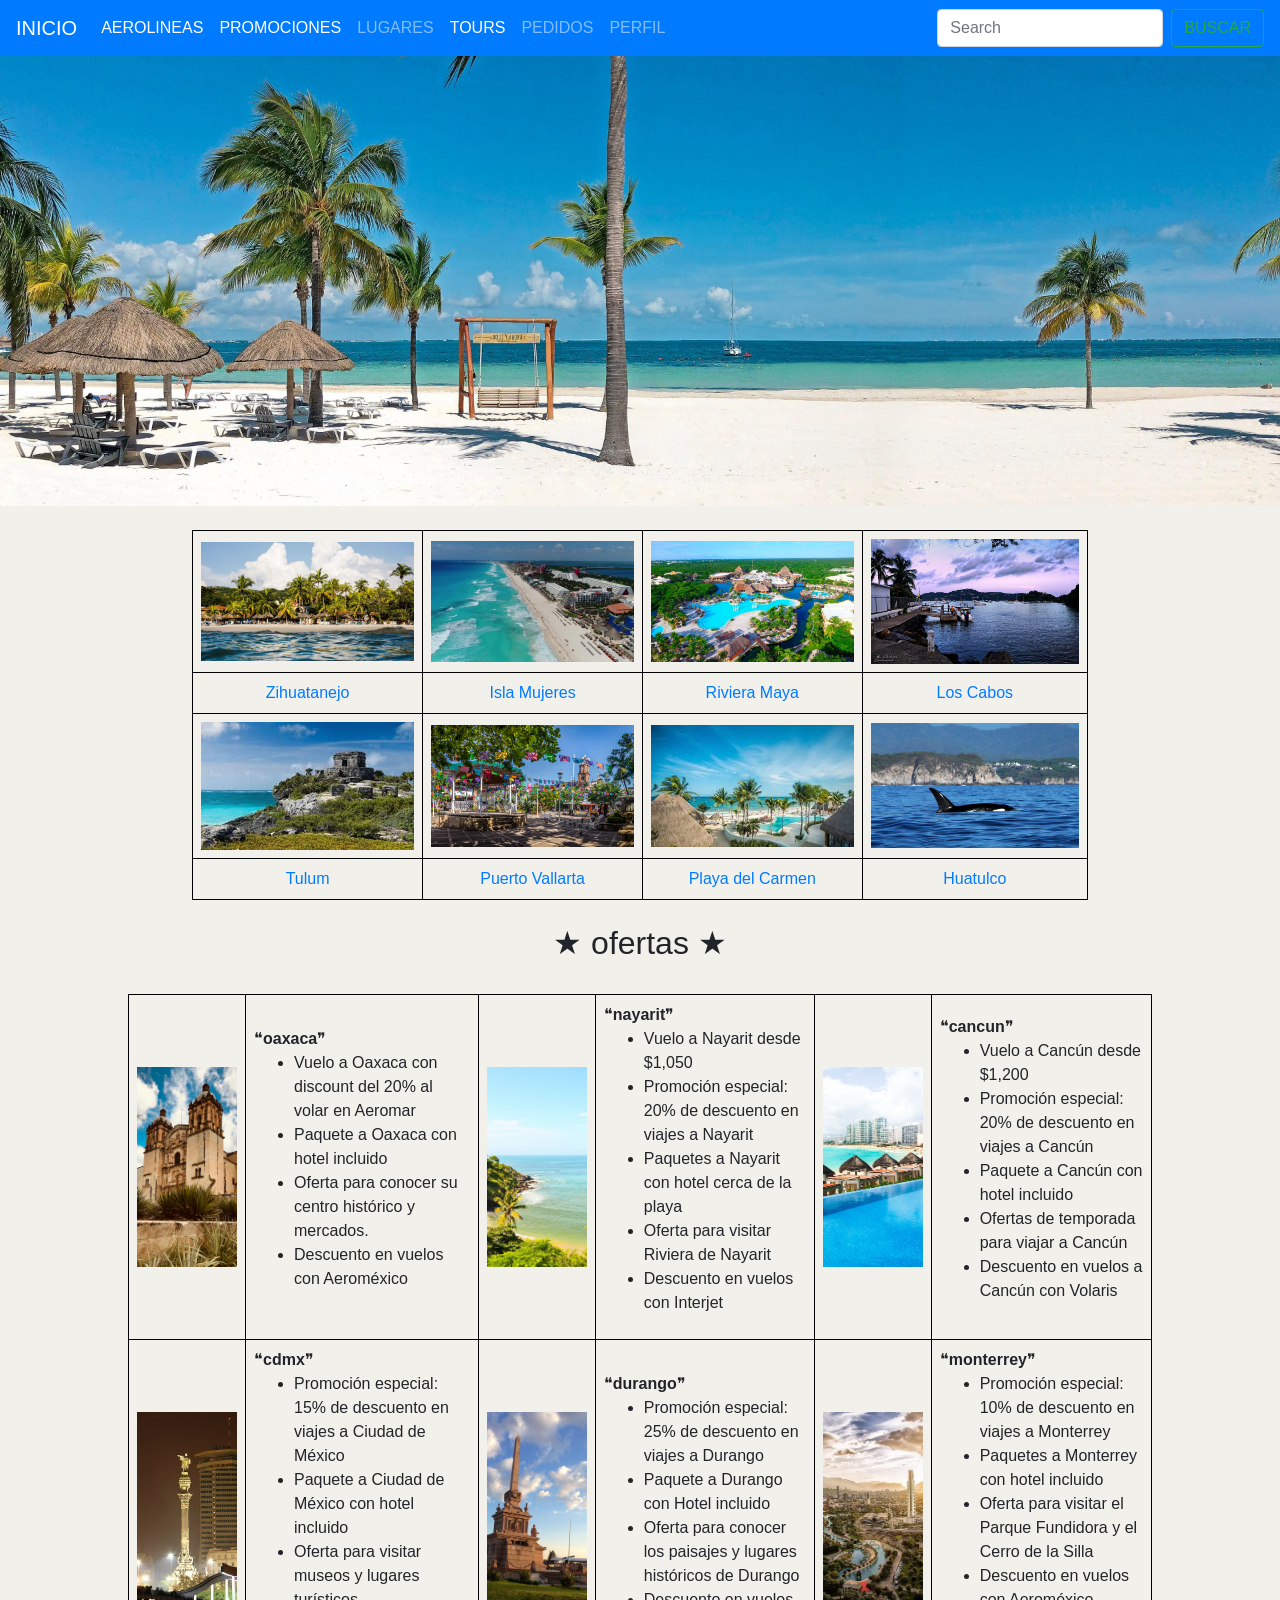
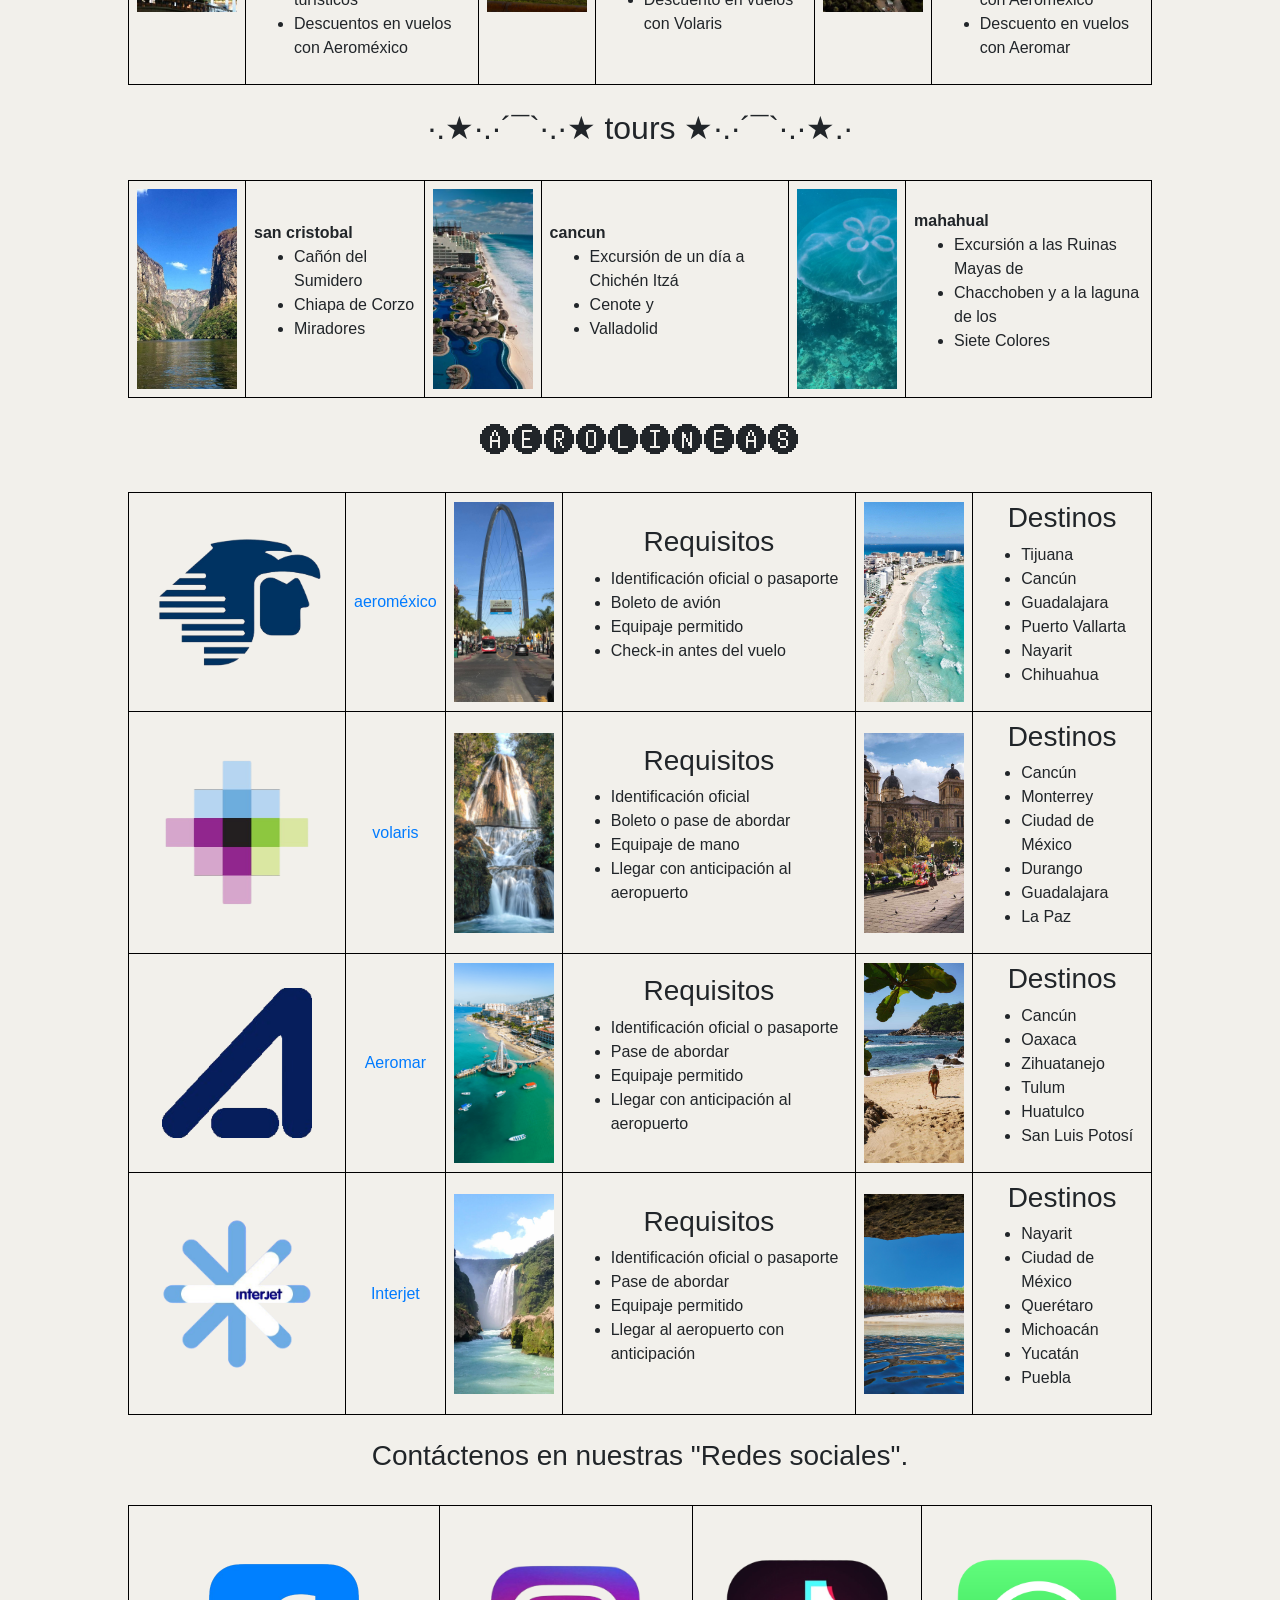
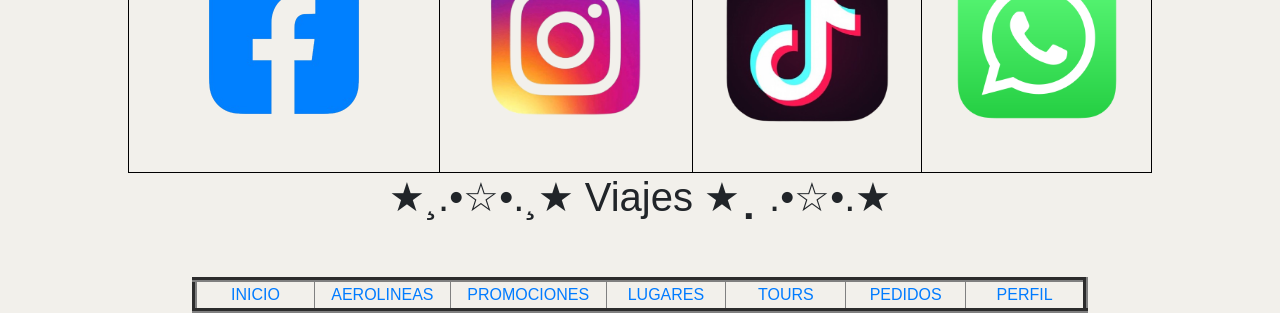
<file: index.html>
<!DOCTYPE html>
<html lang="es">
<head>
    <meta charset="UTF-8">
    <meta name="viewport" content="width=device-width, initial-scale=1.0">
    <title>Página principal</title>

    <link rel="stylesheet" href="https://stackpath.bootstrapcdn.com/bootstrap/4.4.1/css/bootstrap.min.css" integrity="sha384-Vkoo8x4CGsO3+Hhxv8T/Q5PaXtkKtu6ug5TOeNV6gBiFeWPGFN9MuhOf23Q9Ifjh" crossorigin="anonymous">
    <style>
        body {
            background-color: #F2F0EB;
        }
       
        .table-custom {
            margin: 0 auto;
            border-collapse: collapse;
            border: 1px solid #000;
        }
        .table-custom td {
            border: 1px solid #000;
            padding: 8px;
        }
        .img-fluid-custom {
            width: 100%;
            height: auto;
        }

        .table-footer {
            margin: 0 auto;
            border-collapse: collapse;
            border: 1px solid #000;
        }
        .table-footer td {
            border: 1px solid #000;
            padding: 10px;
        }
    </style>
</head>
<body>

  
    <nav class="navbar navbar-expand-lg navbar-dark bg-primary">
        <a class="navbar-brand" href="index.html">INICIO</a>
        <button class="navbar-toggler" type="button" data-toggle="collapse" data-target="#navbarTogglerDemo02" aria-controls="navbarTogglerDemo02" aria-expanded="false" aria-label="Toggle navigation">
            <span class="navbar-toggler-icon"></span>
        </button>
        
        <div class="collapse navbar-collapse" id="navbarTogglerDemo02">
            <ul class="navbar-nav mr-auto mt-2 mt-lg-0">
                <li class="nav-item active">
                    <a class="nav-link" href="GARCIApag1.html">AEROLINEAS <span class="sr-only">(current)</span></a>
                </li>
                <li class="nav-item active">
                    <a class="nav-link" href="GARCIAPAG2.html">PROMOCIONES <span class="sr-only">(current)</span></a>
                </li>
                <li class="nav-item">
                    <a class="nav-link" href="GARCIAPAG3.html">LUGARES</a>
                </li>
                <li class="nav-item active">
                    <a class="nav-link" href="GARCIAPAG4.html">TOURS <span class="sr-only">(current)</span></a>
                </li>
                <li class="nav-item">
                    <a class="nav-link" href="formulario.html">PEDIDOS</a>
                </li>
                <li class="nav-item">
                    <a class="nav-link" href="PARCIAL 2/practicas CCS/PRACTICA 4 - BIOGRAFIA/index-1.html">PERFIL</a>
                </li>
            </ul>
            <form class="form-inline my-2 my-lg-0">
                <input class="form-control mr-sm-2" type="search" placeholder="Search">
                <button class="btn btn-outline-success my-2 my-sm-0" type="submit">BUSCAR</button>
            </form>
        </div>
    </nav> 
             

    <div class="text-center">
        <img src="imagen/BANNER3.jpg" style="width: 100%; height: 50vh; object-fit: cover;" alt="Banner Principal">
    </div>

    <br>

    <table class="table-custom" style="width: 70%;">
        <tr class="text-center">
            <td><img src="imagen/zihuatanejo.jpg" class="img-fluid-custom" alt="Zihuatanejo"></td>
            <td><img src="imagen/cancun-1500x900.jpg" class="img-fluid-custom" alt="Cancún"></td>
            <td><img src="imagen/rivera maya.jpg" class="img-fluid-custom" alt="Riviera Maya"></td>
            <td><img src="imagen/2019-07-30-wide-muellecito-atardecer-panga.jpg" class="img-fluid-custom" alt="Los Cabos"></td>
        </tr>
        <tr class="text-center">
            <td><a href="https://pueblosmagicos.mexicodesconocido.com.mx/guerrero/zihuatanejo/">Zihuatanejo</a></td>
            <td><a href="https://pueblosmagicos.mexicodesconocido.com.mx/quintana-roo/isla-mujeres-quintana-roo/">Isla Mujeres</a></td>
            <td><a href="https://www.turismomexico.es/riviera-maya/">Riviera Maya</a></td>
            <td><a href="https://clubsolaris.com/es/guia-turistica-los-cabos">Los Cabos</a></td>
        </tr>
        <tr class="text-center">
            <td><img src="imagen/tulum.jpg" class="img-fluid-custom" alt="Tulum"></td>
            <td><img src="imagen/centro-de-puerto-vallarta1.jpg" class="img-fluid-custom" alt="Puerto Vallarta"></td>
            <td><img src="imagen/images.jpg" class="img-fluid-custom" alt="Playa del Carmen"></td>
            <td><img src="imagen/huatulco.jpg" class="img-fluid-custom" alt="Huatulco"></td>
        </tr>
        <tr class="text-center">
            <td><a href="https://pueblosmagicos.mexicodesconocido.com.mx/quintana-roo/tulum-quintana-roo/">Tulum</a></td>
            <td><a href="https://visitmexico.com/es/destino/2641/puerto-vallarta">Puerto Vallarta</a></td>
            <td><a href="https://travel.usnews.com/Playa_del_Carmen_Mexico/">Playa del Carmen</a></td>
            <td><a href="https://visitmexico.com/es/destino/2183/huatulco-oaxaca">Huatulco</a></td>
        </tr>
    </table>

    <br>
    <h2 class="text-center">★ ofertas ★</h2>
    <br>


    <table class="table-custom" style="width: 80%;">
        <tr>
            <td style="width: 100px;"><img src="imagen/oxaca.jpg" style="width: 100px; height: 200px; object-fit: cover;"></td>
            <td>
                ❝<b>oaxaca</b>❞
                <ul>
                    <li>Vuelo a Oaxaca con discount del 20% al volar en Aeromar</li>
                    <li>Paquete a Oaxaca con hotel incluido</li>
                    <li>Oferta para conocer su centro histórico y mercados.</li>
                    <li>Descuento en vuelos con Aeroméxico</li>
                </ul>
            </td>
            <td style="width: 100px;"><img src="imagen/nayarit.jpg" style="width: 100px; height: 200px; object-fit: cover;"></td>
            <td>
                ❝<b>nayarit</b>❞
                <ul>
                     <li>Vuelo a Nayarit desde $1,050</li>
                     <li>Promoción especial: 20% de descuento en viajes a Nayarit</li>
                     <li>Paquetes a Nayarit con hotel cerca de la playa</li>
                     <li>Oferta para visitar Riviera de Nayarit</li>
                     <li>Descuento en vuelos con Interjet</li>
                </ul>
            </td>
            <td style="width: 100px;"><img src="imagen/cancunn.jpg" style="width: 100px; height: 200px; object-fit: cover;"></td>
            <td>
                ❝<b>cancun</b>❞
                 <ul>
                    <li>Vuelo a Cancún desde $1,200</li>
                    <li>Promoción especial: 20% de descuento en viajes a Cancún</li>
                    <li>Paquete a Cancún con hotel incluido</li>
                    <li>Ofertas de temporada para viajar a Cancún</li>
                    <li>Descuento en vuelos a Cancún con Volaris</li>
                </ul>
            </td>
        </tr>
        <tr>
            <td style="width: 100px;"><img src="imagen/cdmx.jpg" style="width: 100px; height: 200px; object-fit: cover;"></td>
            <td>
                ❝<b>cdmx</b>❞
                <ul>
                    <li>Promoción especial: 15% de descuento en viajes a Ciudad de México</li>
                    <li>Paquete a Ciudad de México con hotel incluido</li>
                    <li>Oferta para visitar museos y lugares turísticos</li>
                    <li>Descuentos en vuelos con Aeroméxico</li>
                </ul>
            </td>
            <td style="width: 100px;"><img src="imagen/durangoo.jpg" style="width: 100px; height: 200px; object-fit: cover;"></td>
            <td>
                ❝<b>durango</b>❞
                <ul>
                    <li>Promoción especial: 25% de descuento en viajes a Durango</li>
                    <li>Paquete a Durango con Hotel incluido</li>
                    <li>Oferta para conocer los paisajes y lugares históricos de Durango</li>
                    <li>Descuento en vuelos con Volaris</li>
                </ul>
            </td>
            <td style="width: 100px;"><img src="imagen/monterreyy.jpg" style="width: 100px; height: 200px; object-fit: cover;"></td>
            <td>
                ❝<b>monterrey</b>❞
                <ul>
                    <li>Promoción especial: 10% de descuento en viajes a Monterrey</li>
                    <li>Paquetes a Monterrey con hotel incluido</li>
                    <li>Oferta para visitar el Parque Fundidora y el Cerro de la Silla</li>
                    <li>Descuento en vuelos con Aeroméxico</li>
                    <li>Descuento en vuelos con Aeromar</li>
                </ul>
             </td>
        </tr>
    </table>

    <br>
    <h2 class="text-center">·.★·.·´¯`·.·★ tours ★·.·´¯`·.·★.·</h2>
    <br>

   
    <table class="table-custom" style="width: 80%;">
        <tr>
            <td style="width: 100px;"><img src="imagen/san.cristobal.jpg" style="width: 100px; height: 200px; object-fit: cover;"></td>
            <td>
                <b>san cristobal</b>
                <ul>
                    <li>Cañón del Sumidero</li>
                    <li>Chiapa de Corzo</li>
                    <li>Miradores</li>
                </ul>
            </td>
            <td style="width: 100px;"><img src="imagen/cancu.jpg" style="width: 100px; height: 200px; object-fit: cover;"></td>
            <td>
                <b>cancun</b>
                <ul>
                    <li>Excursión de un día a Chichén Itzá</li>
                    <li>Cenote y</li>
                    <li>Valladolid</li>
                </ul>
            </td>
            <td style="width: 100px;"><img src="imagen/mahahual.jpg" style="width: 100px; height: 200px; object-fit: cover;"></td>
            <td>
                <b>mahahual</b>
                <ul>
                    <li>Excursión a las Ruinas Mayas de</li>
                    <li>Chacchoben y a la laguna de los</li>
                    <li>Siete Colores</li>
                </ul>
            </td>
        </tr>
    </table>

    <br>
    <h2 class="text-center">🅐🅔🅡🅞🅛🅘🅝🅔🅐🅢</h2>
    <br>
  
  
    <table class="table-custom" style="width: 80%;">
        <tr>
            <td class="text-center"><img src="imagen/729b45aea1e73936bbb60c8b2626d876-removebg-preview.png" style="width: 180px;"></td>
            <td class="text-center"><a href="https://www.aeromexico.com/" target="_blank">aeroméxico</a></td>
            <td style="width: 100px;"><img src="imagen/tijuana.img2.jpg" style="width: 100px; height: 200px; object-fit: cover;"></td>
            <td>
                <h3 class="text-center">Requisitos</h3>
                <ul>
                    <li>Identificación oficial o pasaporte</li>
                    <li>Boleto de avión</li>
                    <li>Equipaje permitido</li>
                    <li>Check-in antes del vuelo</li>
                </ul>
            </td>
            <td style="width: 100px;"><img src="imagen/deb3868f-6a66-4d80-9322-ac1ec4ef7a88.jpg" style="width: 100px; height: 200px; object-fit: cover;"></td>
            <td>
                <h3 class="text-center">Destinos</h3>
                <ul>
                    <li>Tijuana</li>
                    <li>Cancún</li>
                    <li>Guadalajara</li>
                    <li>Puerto Vallarta</li>
                    <li>Nayarit</li>
                    <li>Chihuahua</li>
                </ul>
            </td>
        </tr>
        <tr>
            <td class="text-center"><img src="imagen/VLRS-c6393dd2-removebg-preview.png" style="width: 200px;"></td>
            <td class="text-center"><a href="https://www.volaris.com/" target="_blank">volaris</a></td>
            <td><img src="imagen/Monterrey.img2.jpg" style="width: 100px; height: 200px; object-fit: cover;"></td>
            <td>
                <h3 class="text-center">Requisitos</h3>
                <ul>
                    <li>Identificación oficial</li>
                    <li>Boleto o pase de abordar</li>
                    <li>Equipaje de mano</li>
                    <li>Llegar con anticipación al aeropuerto</li>
                </ul>
            </td>
            <td><img src="imagen/la.paz.jpg" style="width: 100px; height: 200px; object-fit: cover;"></td>
            <td>
                <h3 class="text-center">Destinos</h3>
                <ul>
                    <li>Cancún</li>
                    <li>Monterrey</li>
                    <li>Ciudad de México</li>
                    <li>Durango</li>
                    <li>Guadalajara</li>
                    <li>La Paz</li>
                </ul>
            </td>
        </tr>
        <tr>
            <td class="text-center"><img src="imagen/aeromar.logo.png" style="width: 150px;"></td>
            <td class="text-center"><a href="https://www.despegar.com.mx/" target="_blank">Aeromar</a></td>
            <td><img src="imagen/aeromar.img2.png" style="width: 100px; height: 200px; object-fit: cover;"></td>
            <td>
                <h3 class="text-center">Requisitos</h3>
                <ul>
                    <li>Identificación oficial o pasaporte</li>
                    <li>Pase de abordar</li>
                    <li>Equipaje permitido</li>
                    <li>Llegar con anticipación al aeropuerto</li>
                </ul>
            </td>
            <td><img src="imagen/oxaca.uu" style="width: 100px; height: 200px; object-fit: cover;"></td>
            <td>
                <h3 class="text-center">Destinos</h3>
                <ul>
                    <li>Cancún</li>
                    <li>Oaxaca</li>
                    <li>Zihuatanejo</li>
                    <li>Tulum</li>
                    <li>Huatulco</li>
                    <li>San Luis Potosí</li>
                </ul>
            </td>
        </tr>
        <tr>
            <td class="text-center"><img src="imagen/interjet.logo.png" style="width: 200px;"></td>
            <td class="text-center"><a href="https://mx-es.flightnetwork.com/" target="_blank">Interjet</a></td>
            <td><img src="imagen/chihuahua.mexicoo.jpg" style="width: 100px; height: 200px; object-fit: cover;"></td>
            <td>
                <h3 class="text-center">Requisitos</h3>
                <ul>
                    <li>Identificación oficial o pasaporte</li>
                    <li>Pase de abordar</li>
                    <li>Equipaje permitido</li>
                    <li>Llegar al aeropuerto con anticipación</li>
                </ul>
            </td>
            <td><img src="imagen/Rivera.nayarit.jpg" style="width: 100px; height: 200px; object-fit: cover;"></td>
            <td>
                <h3 class="text-center">Destinos</h3>
                <ul>
                    <li>Nayarit</li>
                    <li>Ciudad de México</li>
                    <li>Querétaro</li>
                    <li>Michoacán</li>
                    <li>Yucatán</li>
                    <li>Puebla</li>
                </ul>
            </td>
        </tr>
    </table>
    
    <br>
    <h3 class="text-center">Contáctenos en nuestras "Redes sociales".</h3>
    <br>

    <table class="table-custom" style="width: 80%;">
        <tr>
            <td class="text-center"><a href="https://www.facebook.com/nicole.garcia.924423"><img src="imagen/vecteezy_facebook-logo-png-facebook-icon-transparent-png_18930698__1_-removebg-preview.png" style="width: 250px;"></a></td>
            <td class="text-center"><a href="https://www.instagram.com/nikogxx_/"><img src="imagen/45be37d61add1c8e4b90708739938c58-removebg-preview.png" style="width: 200px;"></a></td>
            <td class="text-center"><a href="https://www.tiktok.com/@_.nicoxx15._?lang=es"><img src="imagen/tiktok-logo-png-download-116616376145yvg1mox2s-removebg-preview.png" style="width: 180px;"></a></td>
            <td class="text-center"><a href="https://wa.me/526641633342" target="_blank"><img src="imagen/whatsapp_logo.png" style="width: 180px;"></a></td>
        </tr>
    </table>

    


    
    <h1 align="center">★¸.•☆•.¸★  Viajes ★⡀.•☆•.★ </h1>
    <table width=70% align=center border=5>
    <tr align=center>
            <td width=10%><a href="index.html">INICIO</a></td>
            <td width=10%><a href="GARCIApag1.html">AEROLINEAS</a></td>
            <td width=10%><a href="GARCIAPAG2.html">PROMOCIONES</a></td>
            <td width=10%><a href="GARCIAPAG3.html">LUGARES</a></td>
            <td width=10%><a href="GARCIAPAG4.html">TOURS</a></td>
            <td width=10%><a href="formulario.html">PEDIDOS</a></td>
             <td width=10%><a href="PARCIAL 2/practicas CCS/PRACTICA 4 - BIOGRAFIA/index-1.html">PERFIL</a></td>    
    
    <br><br>

 
    <script src="https://code.jquery.com/jquery-3.4.1.slim.min.js" integrity="sha384-J6qa4849blE2+poT4WnyKhv5vZF5SrPo0iEjwBvKU7imGFAV0wwj1yYfoRSJoZ+n" crossorigin="anonymous"></script>
    <script src="https://cdn.jsdelivr.net/npm/popper.js@1.16.0/dist/umd/popper.min.js" integrity="sha384-Q6E9RHvbIyZFJoft+2mJbHaEWldlvI9IOYy5n3zV9zzTtmI3UksdQRVvoxMfooAo" crossorigin="anonymous"></script>
    <script src="https://stackpath.bootstrapcdn.com/bootstrap/4.4.1/js/bootstrap.min.js" integrity="sha384-wfSDF2E50Y2D1uUdj0O3uMBJnjuUD4Ih7YwaYd1iqfktj0Uod8GCExl3Og8ifwB6" crossorigin="anonymous"></script>
</body>
</html>
</file>
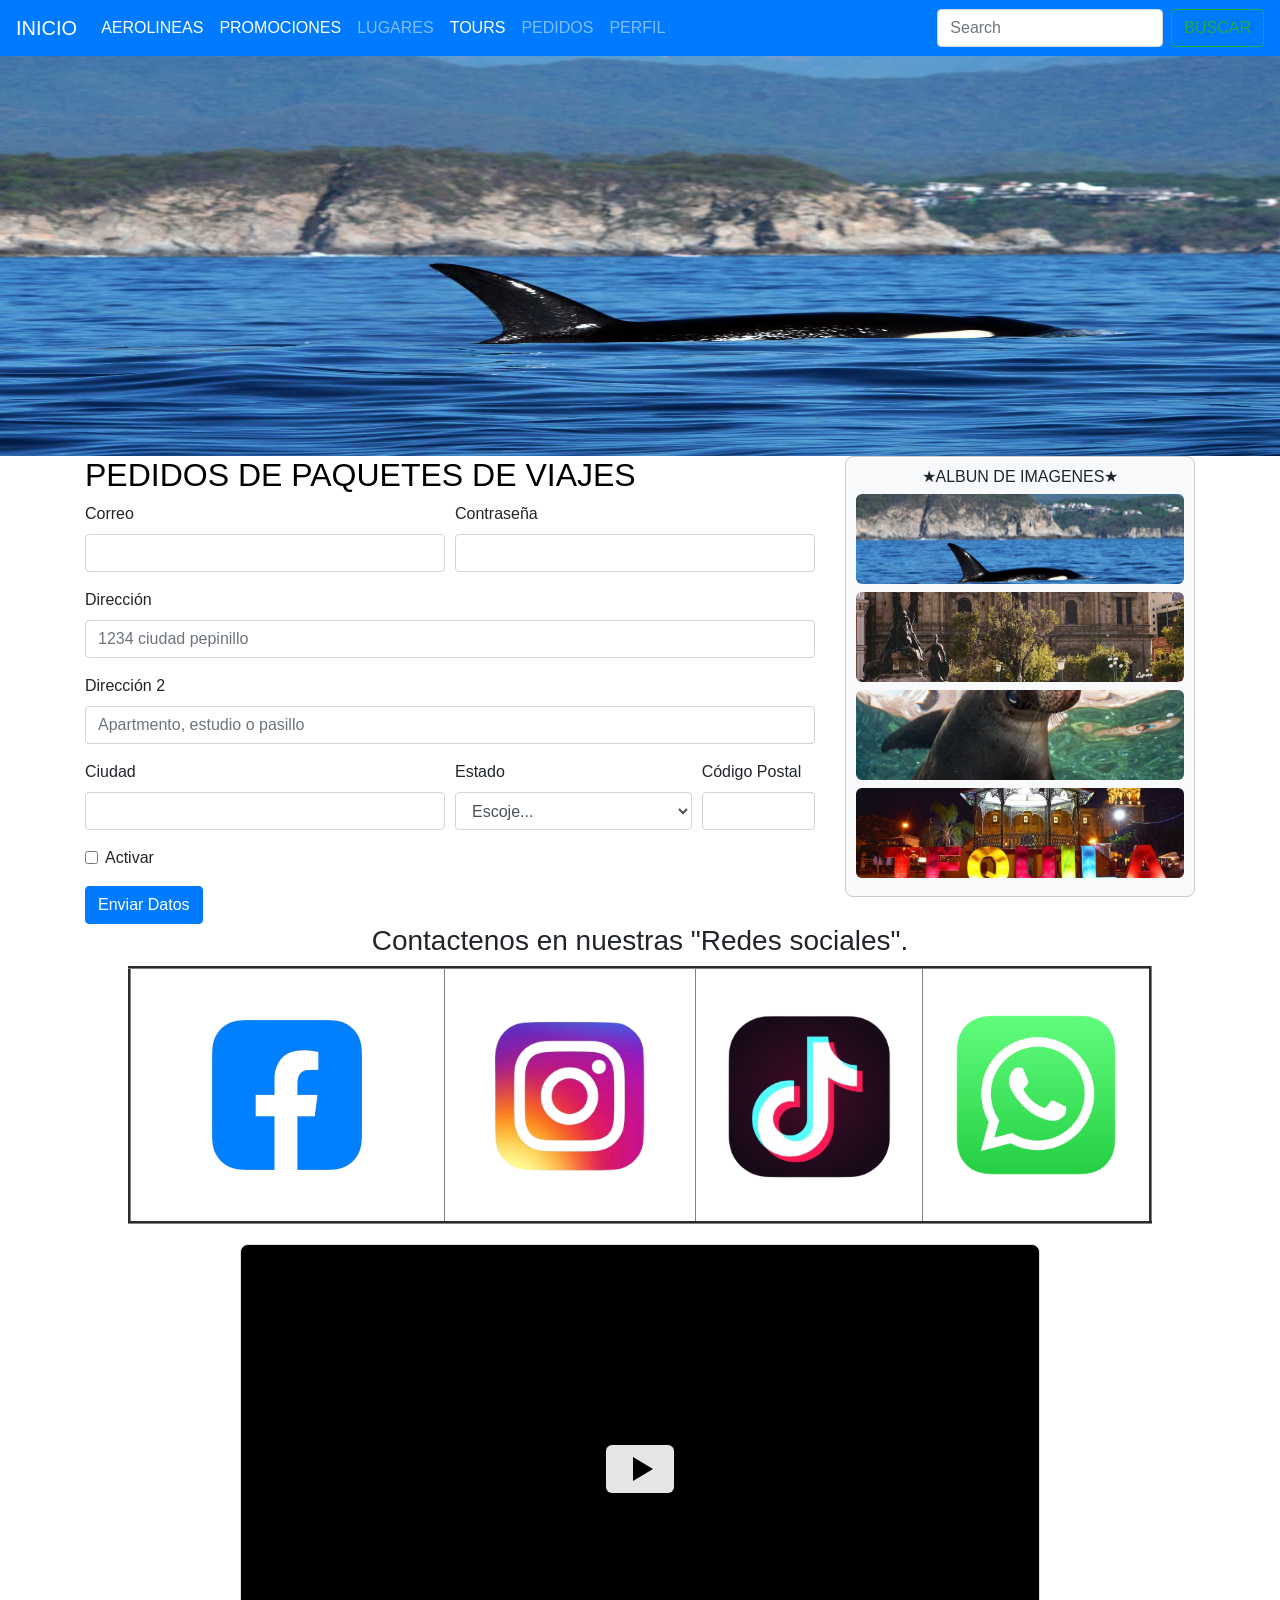
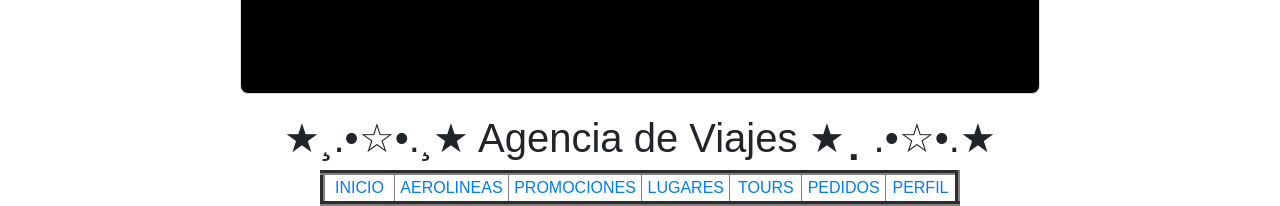
<file: formulario.html>
<!DOCTYPE html>
<html>
<head>
    <meta charset="UTF-8">
    <title>viajes</title>
    <link rel="stylesheet" href="https://stackpath.bootstrapcdn.com/bootstrap/4.4.1/css/bootstrap.min.css" integrity="sha384-Vkoo8x4CGsO3+Hhxv8T/Q5PaXtkKtu6ug5TOeNV6gBiFeWPGFN9MuhOf23Q9Ifjh" crossorigin="anonymous">

  </head>
<body>
   <style>
    .videoWrap {
      position: relative;
      width: 100%;
      max-width: 800px;
      margin: 20px auto;
      aspect-ratio: 16/9;
      border: 1px solid #ddd;
      border-radius: 8px;
      overflow: hidden;
      background: #000;
    }
    .videoThumb {
      position: absolute;
      inset: 0;
      background-size: cover;
      background-position: center;
      cursor: pointer;
    }
    .overlay {
      position: absolute;
      top: 50%;
      left: 50%;
      transform: translate(-50%, -50%);
      width: 68px;
      height: 48px;
      background: rgba(255,255,255,.9);
      border-radius: 6px;
      display: flex;
      align-items: center;
      justify-content: center;
      box-shadow: 0 2px 6px rgba(0,0,0,.3);
      cursor: pointer;
    }
    .overlay:after {
      content: '';
      border-style: solid;
      border-width: 12px 0 12px 20px;
      border-color: transparent transparent transparent #000;
      margin-left: 6px;
    }
    iframe {
      position: absolute;
      inset: 0;
      width: 100%;
      height: 100%;
      border: 0;
      display: none;
    }
  </style>
</head>
<body>
     <nav class="navbar navbar-expand-lg navbar-dark bg-primary">
                <a class="navbar-brand"href="index.html">INICIO</a>
                <button class="navbar-toggler" type="button" data-toggle="collapse" data-target="#navbarTogglerDemo02" aria-controls="navbarTogglerDemo02" aria-expanded="false" aria-label="Toggle navigation">
                  <span class="navbar-toggler-icon"></span>
                </button>
                <div class="collapse navbar-collapse" id="navbarTogglerDemo02">
                  <ul class="navbar-nav mr-auto mt-2 mt-lg-0">
                    <li class="nav-item active">
                      <a class="nav-link" href="GARCIApag1.html">AEROLINEAS<span class="sr-only">(current)</span></a>
                    </li>
                    <li class="nav-item active">
                      <a class="nav-link"  href="GARCIAPAG2.html">PROMOCIONES<span class="sr-only">(current)</span></a>
                    </li>
                    <li class="nav-item">
                      <a class="nav-link" href="GARCIAPAG3.html">LUGARES</a>
                    </li>
                    <li class="nav-item active">
                      <a class="nav-link" href="GARCIAPAG4.html">TOURS<span class="sr-only">(current)</span></a>
                    </li>
                    <li class="nav-item">
                      <a class="nav-link" href="formulario.html">PEDIDOS</a>
                    </li>
                    <li class="nav-item">
                        <a class="nav-link" href="PARCIAL 2/practicas CCS/PRACTICA 4 - BIOGRAFIA/index-1.html">PERFIL</a>
                      </li>
                  </ul>
                  <form class="form-inline my-2 my-lg-0">
                    <input class="form-control mr-sm-2" type="search" placeholder="Search">
                    <button class="btn btn-outline-success my-2 my-sm-0" type="submit">BUSCAR</button>
                  </form>
                </div>
              </nav>  
      <img src="imagen/huatulco.jpg"  WIDTH="1543px" height="400px" align="MIDDLE">
 
<div class="container">
  <div class="row">
    <div class="col">
    <font zise="10" color="black"><h2>PEDIDOS DE PAQUETES DE VIAJES</h2></font>
<form>
  <div class="form-row">
    <div class="form-group col-md-6">
      <label for="inputEmail4">Correo</label>
      <input type="email" class="form-control" id="inputEmail4">
    </div>
    <div class="form-group col-md-6">
      <label for="inputPassword4">Contrase&ntilde;a</label>
      <input type="password" class="form-control" id="inputPassword4">
    </div>
  </div>
  <div class="form-group">
    <label for="inputAddress">Direcci&oacute;n</label>
    <input type="text" class="form-control" id="inputAddress" placeholder="1234 ciudad pepinillo">
  </div>
  <div class="form-group">
    <label for="inputAddress2">Direcci&oacute;n 2</label>
    <input type="text" class="form-control" id="inputAddress2" placeholder="Apartmento, estudio o pasillo">
  </div>
  <div class="form-row">
    <div class="form-group col-md-6">
      <label for="inputCity">Ciudad</label>
      <input type="text" class="form-control" id="inputCity">
    </div>
    <div class="form-group col-md-4">
      <label for="inputState">Estado</label>
      <select id="inputState" class="form-control">
        <option selected>Escoje...</option>
        <option>aguascalientes</option>
        <option>baja california</option>
        <option>baja california sur</option>
        <option>campeche</option>
        <option>chiapas</option>
        <option>chihuahua</option>
        <option>ciudad de méxico</option>
        <option>coahuila de zaragoza</option>
        <option>colima</option>
        <option>durango</option>
        <option>estado de méxico</option>
        <option>guanajuato</option>
        <option>guerrero</option>
        <option>hidalgo</option>
        <option>jalisco</option>
        <option>michoacán de ocampo</option>
        <option>morelos</option>
        <option>nayarit</option>
        <option>nuevo león</option>
        <option>oaxaca</option>
        <option>puebla</option>
        <option>querétaro</option>
        <option>quintana roo</option>
        <option>san luis potosí</option>
        <option>sinaloa</option>
        <option>sonora</option>
        <option>tabasco</option>
        <option>tamaulipas</option>
        <option>tlaxcala</option>
        <option>veracruz de ignacio de la llave</option>
        <option>yucatán</option>
        <option>zacatecas</option>
      </select>
    </div>
    <div class="form-group col-md-2">
      <label for="inputZip">C&oacute;digo Postal</label>
      <input type="text" class="form-control" id="inputZip">
    </div>
  </div>
  <div class="form-group">
    <div class="form-check">
      <input class="form-check-input" type="checkbox" id="gridCheck">
      <label class="form-check-label" for="gridCheck">
        Activar
      </label>
    </div>
  </div>
  <button type="submit" class="btn btn-primary">Enviar Datos</button>
</form>
 </div>
<div class="col-md-4">

      <div style="
        border:1px solid #ccc;
        border-radius:8px;
        padding:10px;
        background:#f8f9fa;
        text-align:center;
      ">

        <h6>★ALBUN DE IMAGENES★</h6>

        <img src="imagen/huatulco.jpg"
             style="width:100%; height:90px; object-fit:cover; margin-bottom:8px; border-radius:6px;">

        <img src="imagen/la.paz.jpg"
             style="width:100%; height:90px; object-fit:cover; margin-bottom:8px; border-radius:6px;">

          <img src="imagen/uwu.avif"
             style="width:100%; height:90px; object-fit:cover; margin-bottom:8px; border-radius:6px;">

       <img src="imagen/tequila.jpg"
             style="width:100%; height:90px; object-fit:cover; margin-bottom:8px; border-radius:6px;">

      </div>

    </div>

  </div>
</div>

<h3 align=center>Contactenos en nuestras "Redes sociales".</h3>



      

<table width=80% align=center border=3>
    <tr>
<td align="center"><a href="https://www.facebook.com/nicole.garcia.924423"><img src="imagen/vecteezy_facebook-logo-png-facebook-icon-transparent-png_18930698__1_-removebg-preview.png" width="250px"></a></td>
<td align="center"><a href="https://www.instagram.com/nikogxx_/"><img src="imagen/45be37d61add1c8e4b90708739938c58-removebg-preview.png" width="200px"></a></td>
<td align="center"><a href="https://www.tiktok.com/@_.nicoxx15._?lang=es"><img src="imagen/tiktok-logo-png-download-116616376145yvg1mox2s-removebg-preview.png" width="180px"></a></td>
<td align="center"><a href="https://wa.me/526641633342" target="_blank"><img src="imagen/whatsapp_logo.png" width="180px"></a>
    </tr>
</table>
<script src="https://code.jquery.com/jquery-3.4.1.slim.min.js" integrity="sha384-J6qa4849blE2+poT4WnyKhv5vZF5SrPo0iEjwBvKU7imGFAV0wwj1yYfoRSJoZ+n" crossorigin="anonymous"></script>
<script src="https://cdn.jsdelivr.net/npm/popper.js@1.16.0/dist/umd/popper.min.js" integrity="sha384-Q6E9RHvbIyZFJoft+2mJbHaEWldlvI9IOYy5n3zV9zzTtmI3UksdQRVvoxMfooAo" crossorigin="anonymous"></script>
<script src="https://stackpath.bootstrapcdn.com/bootstrap/4.4.1/js/bootstrap.min.js" integrity="sha384-wfSDF2E50Y2D1uUdj0O3uMBJnjuUD4Ih7YwaYd1iqfktj0Uod8GCExl3Og8ifwB6" crossorigin="anonymous"></script>



  </head>
<body>
  <div class="videoWrap" id="videoWrap">
    <div class="videoThumb" id="videoThumb" style="background-image: url('https://img.youtube.com/vi/VJ253eWetlE/0.jpg');"></div>
    <div class="overlay" id="overlay" aria-label="Reproducir video">
    
    </div>
    <iframe id="player" src="" title="Video de YouTube" allow="accelerometer; autoplay; clipboard-write; encrypted-media; gyroscope; picture-in-picture" allowfullscreen></iframe>
  </div>

  <script>
    const videoId = 'VJ253eWetlE';
    const overlay = document.getElementById('overlay');
    const player = document.getElementById('player');
    const videoThumb = document.getElementById('videoThumb');
    const videoWrap = document.getElementById('videoWrap');

    function playVideo() {
      player.src = `https://www.youtube.com/embed/${videoId}?rel=0&modestbranding=1&autohide=1&autoplay=1`;
      player.style.display = 'block';
      videoThumb.style.display = 'none';
      overlay.style.display = 'none';
    }

    overlay.addEventListener('click', playVideo);
    videoThumb.addEventListener('click', playVideo);
  </script>

<h1 align="center">★¸.•☆•.¸★ Agencia de Viajes ★⡀.•☆•.★ </h1>
<table width=50% align=center border=5>
<tr align=center>
    <td width=10%><a href="index.html">INICIO</a></td>
    <td width=10%><a href="GARCIApag1.html">AEROLINEAS</a></td>
    <td width=10%><a href="GARCIAPAG2.html">PROMOCIONES</a></td>
    <td width=10%><a href="GARCIAPAG3.html">LUGARES</a></td>
    <td width=10%><a href="GARCIAPAG4.html">TOURS</a></td>
    <td width=10%><a href="formulario.html">PEDIDOS</a></td>
     <td width=10%><a href="PARCIAL 2/practicas CCS/PRACTICA 4 - BIOGRAFIA/index-1.html">PERFIL</a></td>    
</html>
</file>
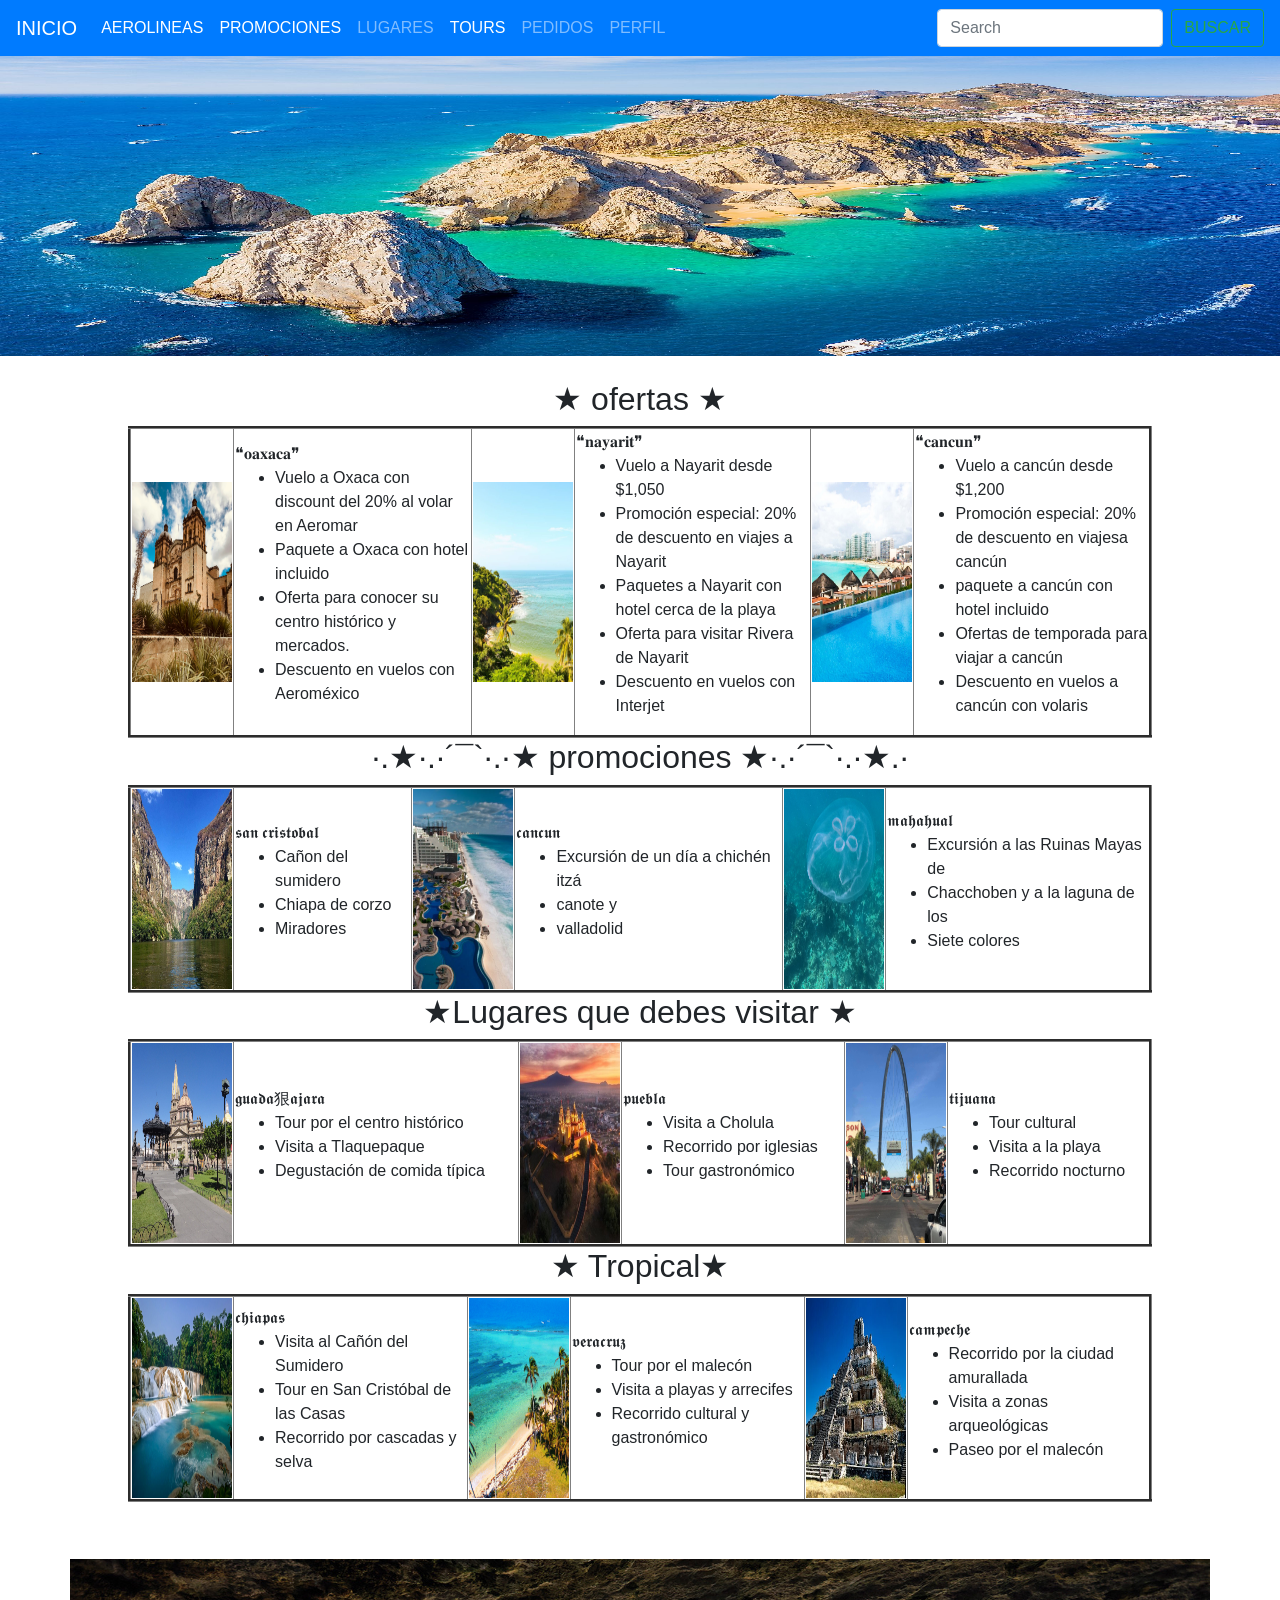
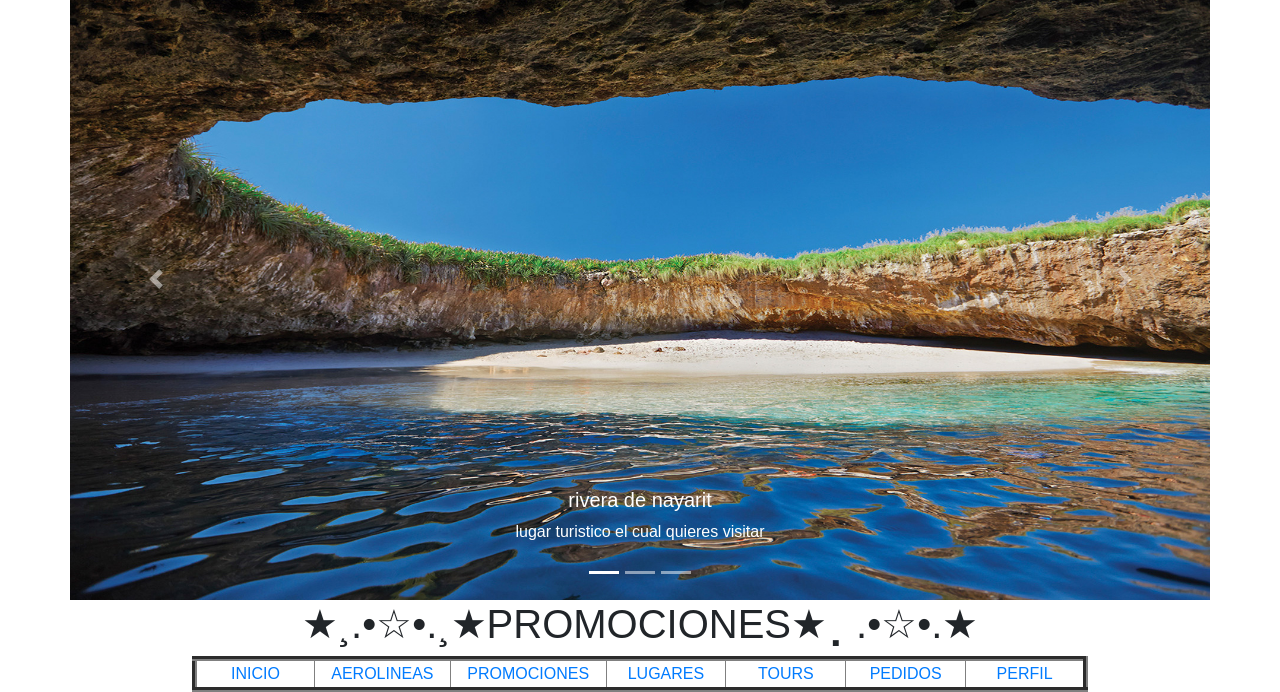
<file: GARCIAPAG2.html>
<!DOCTYPE html>
<html lang="es">
<head>
    <meta charset="UTF-8">
    <title>P&aacute;gina principal</title>
    <link rel="stylesheet" href="https://stackpath.bootstrapcdn.com/bootstrap/4.4.1/css/bootstrap.min.css" integrity="sha384-Vkoo8x4CGsO3+Hhxv8T/Q5PaXtkKtu6ug5TOeNV6gBiFeWPGFN9MuhOf23Q9Ifjh" crossorigin="anonymous">
</head>
<body bgcolor="#F2F0EB">

 
    <nav class="navbar navbar-expand-lg navbar-dark bg-primary">
        <a class="navbar-brand" href="index.html">INICIO</a>
        <button class="navbar-toggler" type="button" data-toggle="collapse" data-target="#navbarTogglerDemo02" aria-controls="navbarTogglerDemo02" aria-expanded="false" aria-label="Toggle navigation">
            <span class="navbar-toggler-icon"></span>
        </button>
        <div class="collapse navbar-collapse" id="navbarTogglerDemo02">
            <ul class="navbar-nav mr-auto mt-2 mt-lg-0">
                <li class="nav-item active">
                    <a class="nav-link" href="GARCIApag1.html">AEROLINEAS<span class="sr-only">(current)</span></a>
                </li>
                <li class="nav-item active">
                    <a class="nav-link" href="GARCIAPAG2.html">PROMOCIONES<span class="sr-only">(current)</span></a>
                </li>
                <li class="nav-item">
                    <a class="nav-link" href="GARCIAPAG3.html">LUGARES</a>
                </li>
                <li class="nav-item active">
                    <a class="nav-link" href="GARCIAPAG4.html">TOURS<span class="sr-only">(current)</span></a>
                </li>
                <li class="nav-item">
                    <a class="nav-link" href="formulario.html">PEDIDOS</a>
                </li>
                <li class="nav-item">
                    <a class="nav-link" href="PARCIAL 2/PRACTICAS CSS/PRACTICA 4 - INDEX/index.html">PERFIL</a>
                </li>
            </ul>
            <form class="form-inline my-2 my-lg-0">
                <input class="form-control mr-sm-2" type="search" placeholder="Search">
                <button class="btn btn-outline-success my-2 my-sm-0" type="submit">BUSCAR</button>
            </form>
        </div>
    </nav>               

  
    <img src="imagen/los cabos baja california.jpg" width="1425px" height="300px" align="MIDDLE"><br><br>


    <h2 align="center">★ ofertas ★</h2>
    <table width="80%" align="center" border="3">
        <tr>
            <td style="width: 50px;"><img src="imagen/oxaca.jpg" width="100px" height="200px"></td>
            <td>❝𝐨𝐚𝐱𝐚𝐜𝐚❞
                <ul>
                    <li>Vuelo a Oxaca con discount del 20% al volar en Aeromar</li>
                    <li>Paquete a Oxaca con hotel incluido</li>
                    <li>Oferta para conocer su centro histórico y mercados.</li>
                    <li>Descuento en vuelos con Aeroméxico</li>
                </ul>
            </td>
            <td style="width: 100px;"><img src="imagen/nayarit.jpg" width="100px" height="200px"></td>
            <td>❝𝐧𝐚𝐲𝐚𝐫𝐢𝐭❞
                <ul>
                    <li>Vuelo a Nayarit desde $1,050</li>
                    <li>Promoción especial: 20% de descuento en viajes a Nayarit</li>
                    <li>Paquetes a Nayarit con hotel cerca de la playa</li>
                    <li>Oferta para visitar Rivera de Nayarit</li>
                    <li>Descuento en vuelos con Interjet</li>
                </ul>
            </td>
            <td style="width: 100px;"><img src="imagen/cancunn.jpg" width="100px" height="200px"></td>
            <td>❝𝐜𝐚𝐧𝐜𝐮𝐧❞
                <ul>
                    <li>Vuelo a cancún desde $1,200</li>
                    <li>Promoción especial: 20% de descuento en viajesa cancún</li>
                    <li>paquete a cancún con hotel incluido</li>
                    <li>Ofertas de temporada para viajar a cancún</li>
                    <li>Descuento en vuelos a cancún con volaris</li>
                </ul>
            </td>
        </tr>
    </table>

 
    <h2 align="center">·.★·.·´¯`·.·★ promociones ★·.·´¯`·.·★.·</h2>
    <table width="80%" align="center" border="3">
        <tr>
            <td style="width: 100px;"><img src="imagen/san.cristobal.jpg" width="100px" height="200px"></td>
            <td>𝖘𝖆𝖓 𝖈𝖗𝖎𝖘𝖙𝖔𝖇𝖆𝖑
                <ul>
                    <li>Cañon del sumidero</li>
                    <li>Chiapa de corzo</li>
                    <li>Miradores</li>
                </ul>
            </td>
            <td style="width: 100px;"><img src="imagen/cancu.jpg" width="100px" height="200px"></td>
            <td>𝖈𝖆𝖓𝖈𝖚𝖓
                <ul>
                    <li>Excursión de un día a chichén itzá </li>
                    <li>canote y</li>
                    <li>valladolid</li>
                </ul>
            </td>
            <td style="width: 100px;"><img src="imagen/mahahual.jpg" width="100px" height="200px"></td>
            <td>𝖒𝖆𝖍𝖆𝖍𝖚𝖆𝖑
                <ul>
                    <li>Excursión a las Ruinas Mayas de</li>
                    <li>Chacchoben y a la laguna de los </li>
                    <li>Siete colores</li>
                </ul>
            </td>
        </tr>
    </table>

    <h2 align="center">★Lugares que debes visitar ★</h2>
    <table width="80%" align="center" border="3">
        <tr>
            <td style="width: 100px;"><img src="imagen/guadalajara.jpg" width="100px" height="200px"></td>
            <td>𝖌𝖚𝖆𝖉𝖆狠𝖆𝖏𝖆𝖗𝖆
                <ul>
                    <li>Tour por el centro histórico</li>
                    <li>Visita a Tlaquepaque</li>
                    <li>Degustación de comida típica</li>
                </ul>
            </td>
            <td style="width: 100px;"><img src="imagen/puebla.jpg" width="100px" height="200px"></td>
            <td>𝖕𝖚𝖊𝖇𝖑𝖆
                <ul>
                    <li>Visita a Cholula</li>
                    <li>Recorrido por iglesias</li>
                    <li>Tour gastronómico</li>
                </ul>
            </td>
            <td style="width: 100px;"><img src="imagen/tijuana.img2.jpg" width="100px" height="200px"></td>
            <td>𝖙𝖎𝖏𝖚𝖆𝖓𝖆
                <ul>
                    <li>Tour cultural</li>
                    <li>Visita a la playa</li>
                    <li>Recorrido nocturno</li>
                </ul>
            </td>
        </tr>
    </table>

   
    <h2 align="center">★ Tropical★</h2>
    <table width="80%" align="center" border="3">
        <tr>
            <td style="width: 100px;"><img src="imagen/chiapas.jpeg" width="100px" height="200px"></td>
            <td>𝖈𝖍𝖎𝖆𝖕𝖆𝖘
                <ul>
                    <li>Visita al Cañón del Sumidero</li>
                    <li>Tour en San Cristóbal de las Casas</li>
                    <li>Recorrido por cascadas y selva</li>
                </ul>
            </td>
            <td style="width: 100px;"><img src="imagen/veracruz.jpg" width="100px" height="200px"></td>
            <td>𝖛𝖊𝖗𝖆𝖈𝖗𝖚𝖟
                <ul>
                    <li>Tour por el malecón</li>
                    <li>Visita a playas y arrecifes</li>
                    <li>Recorrido cultural y gastronómico</li>
                </ul>
            </td>
            <td style="width: 100px;"><img src="imagen/campeche.jpg" width="100px" height="200px"></td>
            <td>𝖈𝖆𝖒𝖕𝖊𝖈𝖍𝖊
                <ul>
                    <li>Recorrido por la ciudad amurallada</li>
                    <li>Visita a zonas arqueológicas</li>
                    <li>Paseo por el malecón</li>
                </ul>
            </td>
        </tr>
    </table>

  
    <script src="https://code.jquery.com/jquery-3.4.1.slim.min.js" integrity="sha384-J6qa4849blE2+poT4WnyKhv5vZF5SrPo0iEjwBvKU7imGFAV0wwj1yYfoRSJoZ+n" crossorigin="anonymous"></script>
    <script src="https://cdn.jsdelivr.net/npm/popper.js@1.16.0/dist/umd/popper.min.js" integrity="sha384-Q6E9RHvbIyZFJoft+2mJbHaEWldlvI9IOYy5n3zV9zzTtmI3UksdQRVvoxMfooAo" crossorigin="anonymous"></script>
    <script src="https://stackpath.bootstrapcdn.com/bootstrap/4.4.1/js/bootstrap.min.js" integrity="sha384-wfSDF2E50Y2D1uUdj0O3uMBJnjuUD4Ih7YwaYd1iqfktj0Uod8GCExl3Og8ifwB6" crossorigin="anonymous"></script>

    <div style="width:150px; height:50px; display:inline-block;"></div>

    <div class="container">
        <div class="row">
            <div id="carouselExampleCaptions" class="carousel slide" data-ride="carousel">
                <ol class="carousel-indicators">
                    <li data-target="#carouselExampleCaptions" data-slide-to="0" class="active"></li>
                    <li data-target="#carouselExampleCaptions" data-slide-to="1"></li>
                    <li data-target="#carouselExampleCaptions" data-slide-to="2"></li>
                </ol>
                <div class="carousel-inner">
                    <div class="carousel-item active">
                        <img src="imagen/Rivera.nayarit.jpg" class="d-block w-100" alt="...">
                        <div class="carousel-caption d-none d-md-block">
                            <h5>rivera de nayarit</h5>
                            <p>lugar turistico el cual quieres visitar</p>
                        </div>
                    </div>
                    <div class="carousel-item">
                        <img src="imagen/playas del carmen h.jpg" class="d-block w-100" alt="...">
                        <div class="carousel-caption d-none d-md-block">
                            <h5>Playas de cancun</h5>
                            <p>la mejor opcion para pasar las vacaciones</p>
                        </div>
                    </div>
                    <div class="carousel-item">
                        <img src="imagen/huatulco.jpg" class="d-block w-100" alt="...">
                        <div class="carousel-caption d-none d-md-block">
                            <h5>huatulco</h5>
                            <p>Exelente lugar turistico para viajar en vacaciones</p>
                        </div>
                    </div>
                </div>
                <a class="carousel-control-prev" href="#carouselExampleCaptions" role="button" data-slide="prev">
                    <span class="carousel-control-prev-icon" aria-hidden="true"></span>
                    <span class="sr-only">Previous</span>
                </a>
                <a class="carousel-control-next" href="#carouselExampleCaptions" role="button" data-slide="next">
                    <span class="carousel-control-next-icon" aria-hidden="true"></span>
                    <span class="sr-only">Next</span>
                </a>
            </div>
        </div>
    </div>

  
    <h1 align="center">★¸.•☆•.¸★PROMOCIONES★⡀.•☆•.★ </h1>
    <table width="70%" align="center" border="5">
        <tr align="center">
            <td width="10%"><a href="index.html">INICIO</a></td>
            <td width="10%"><a href="GARCIApag1.html">AEROLINEAS</a></td>
            <td width="10%"><a href="GARCIAPAG2.html">PROMOCIONES</a></td>
            <td width="10%"><a href="GARCIAPAG3.html">LUGARES</a></td>
            <td width="10%"><a href="GARCIAPAG4.html">TOURS</a></td>
            <td width="10%"><a href="formulario.html">PEDIDOS</a></td>
            <td width="10%"><a href="PARCIAL 2/practicas CCS/PRACTICA 4 - BIOGRAFIA/index-1.html">PERFIL</a></td>    
        </tr>
    </table>

</body>
</html>
</file>
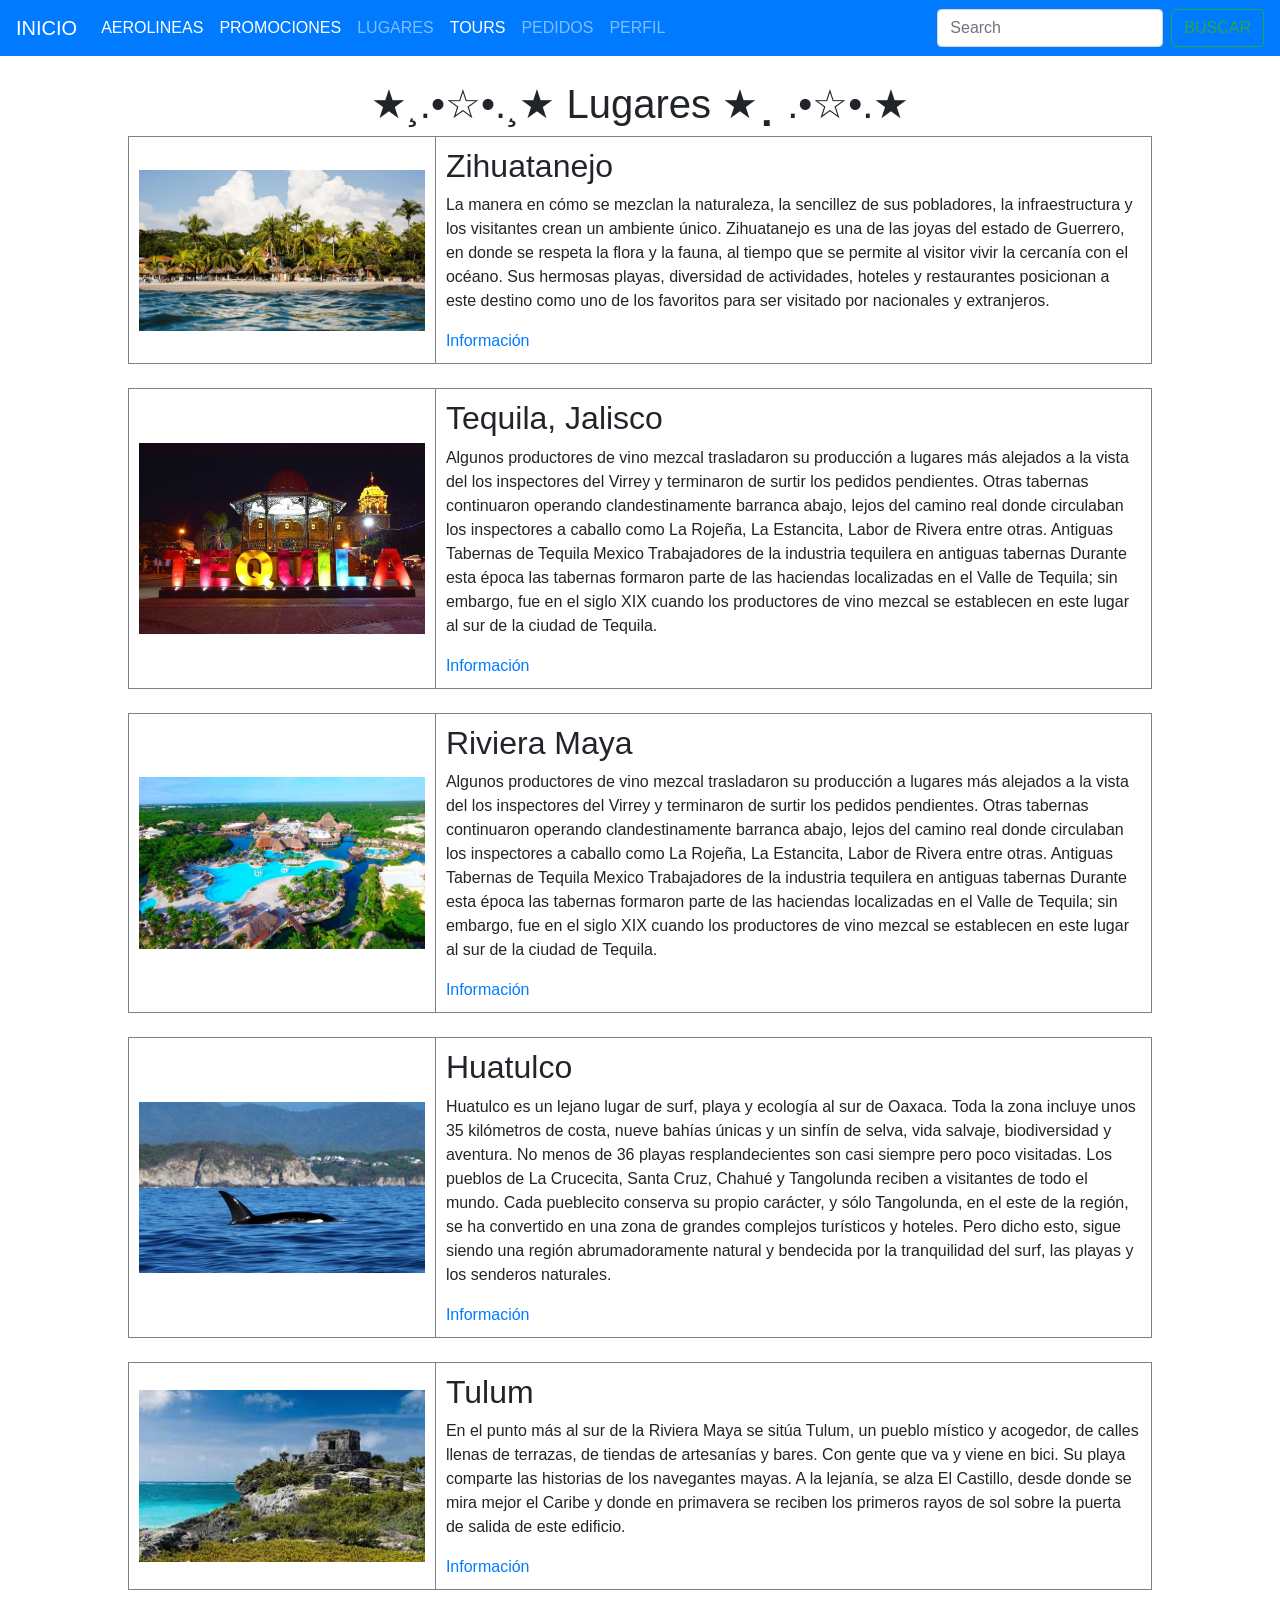
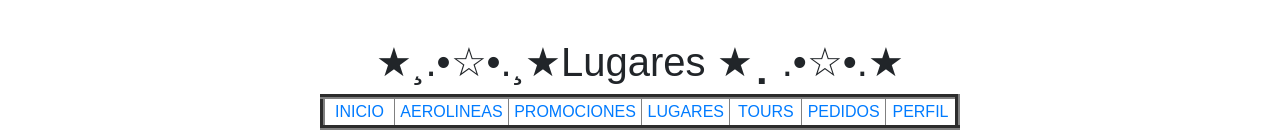
<file: GARCIAPAG3.html>
<!DOCTYPE html>
<html lang="es">
<head>
    <meta charset="UTF-8">
    <title>P&aacute;gina principal</title>
    <link rel="stylesheet" href="https://stackpath.bootstrapcdn.com/bootstrap/4.4.1/css/bootstrap.min.css" integrity="sha384-Vkoo8x4CGsO3+Hhxv8T/Q5PaXtkKtu6ug5TOeNV6gBiFeWPGFN9MuhOf23Q9Ifjh" crossorigin="anonymous">
</head>
<body bgcolor="#F2F0EB">

    <nav class="navbar navbar-expand-lg navbar-dark bg-primary">
        <a class="navbar-brand" href="index.html">INICIO</a>
        <button class="navbar-toggler" type="button" data-toggle="collapse" data-target="#navbarTogglerDemo02" aria-controls="navbarTogglerDemo02" aria-expanded="false" aria-label="Toggle navigation">
            <span class="navbar-toggler-icon"></span>
        </button>
        <div class="collapse navbar-collapse" id="navbarTogglerDemo02">
            <ul class="navbar-nav mr-auto mt-2 mt-lg-0">
                <li class="nav-item active">
                    <a class="nav-link" href="GARCIApag1.html">AEROLINEAS<span class="sr-only">(current)</span></a>
                </li>
                <li class="nav-item active">
                    <a class="nav-link" href="GARCIAPAG2.html">PROMOCIONES<span class="sr-only">(current)</span></a>
                </li>
                <li class="nav-item">
                    <a class="nav-link" href="GARCIAPAG3.html">LUGARES</a>
                </li>
                <li class="nav-item active">
                    <a class="nav-link" href="GARCIAPAG4.html">TOURS<span class="sr-only">(current)</span></a>
                </li>
                <li class="nav-item">
                    <a class="nav-link" href="formulario.html">PEDIDOS</a>
                </li>
                <li class="nav-item">
                    <a class="nav-link" href="PARCIAL 2/PRACTICAS CSS/PRACTICA 4 - INDEX/index.html">PERFIL</a>
                </li>
            </ul>
            <form class="form-inline my-2 my-lg-0">
                <input class="form-control mr-sm-2" type="search" placeholder="Search">
                <button class="btn btn-outline-success my-2 my-sm-0" type="submit">BUSCAR</button>
            </form>
        </div>
    </nav> 

    <br>

    <h1 align="center">★¸.•☆•.¸★  Lugares ★⡀.•☆•.★ </h1>

    <table width="80%" align="center" border="1" cellpadding="10">
        <tr>
            <td width="30%" align="center">
                <img src="imagen/zihuatanejo.jpg" width="100%">
            </td>
            <td>
                <h2>Zihuatanejo</h2>
                <p>La manera en cómo se mezclan la naturaleza, la sencillez de sus pobladores, la infraestructura y los visitantes crean un ambiente único. Zihuatanejo es una de las joyas del estado de Guerrero, en donde se respeta la flora y la fauna, al tiempo que se permite al visitor vivir la cercanía con el océano. Sus hermosas playas, diversidad de actividades, hoteles y restaurantes posicionan a este destino como uno de los favoritos para ser visitado por nacionales y extranjeros.</p>
                <a href="https://pueblosmagicos.mexicodesconocido.com.mx/guerrero/zihuatanejo/">Información</a>
            </td>
        </tr>
    </table>

    <br>

   
    <table width="80%" align="center" border="1" cellpadding="10">
        <tr>
            <td width="30%" align="center">
                <img src="imagen/tequila.jpg" width="100%">
            </td>
            <td>
                <h2>Tequila, Jalisco</h2>
                <p>Algunos productores de vino mezcal trasladaron su producción a lugares más alejados a la vista del los inspectores del Virrey y terminaron de surtir los pedidos pendientes. Otras tabernas continuaron operando clandestinamente barranca abajo, lejos del camino real donde circulaban los inspectores a caballo como La Rojeña, La Estancita, Labor de Rivera entre otras. Antiguas Tabernas de Tequila Mexico Trabajadores de la industria tequilera en antiguas tabernas Durante esta época las tabernas formaron parte de las haciendas localizadas en el Valle de Tequila; sin embargo, fue en el siglo XIX cuando los productores de vino mezcal se establecen en este lugar al sur de la ciudad de Tequila.</p>
                <a href="https://tequila-mexico.com.mx/que-conocer/10-mejores-lugares-para-conocer/">Información</a>
            </td>
        </tr>
    </table>

    <br>

    <table width="80%" align="center" border="1" cellpadding="10">
        <tr>
            <td width="30%" align="center">
                <img src="imagen/rivera maya.jpg" width="100%">
            </td>
            <td>
                <h2>Riviera Maya</h2>
                <p>Algunos productores de vino mezcal trasladaron su producción a lugares más alejados a la vista del los inspectores del Virrey y terminaron de surtir los pedidos pendientes. Otras tabernas continuaron operando clandestinamente barranca abajo, lejos del camino real donde circulaban los inspectores a caballo como La Rojeña, La Estancita, Labor de Rivera entre otras. Antiguas Tabernas de Tequila Mexico Trabajadores de la industria tequilera en antiguas tabernas Durante esta época las tabernas formaron parte de las haciendas localizadas en el Valle de Tequila; sin embargo, fue en el siglo XIX cuando los productores de vino mezcal se establecen en este lugar al sur de la ciudad de Tequila.</p>
                <a href="https://www.turismomexico.es/riviera-maya/">Información</a>
            </td>
        </tr>
    </table>

    <br>

    <table width="80%" align="center" border="1" cellpadding="10">
        <tr>
            <td width="30%" align="center">
                <img src="imagen/huatulco.jpg" width="100%">
            </td>
            <td>
                <h2>Huatulco</h2>
                <p>Huatulco es un lejano lugar de surf, playa y ecología al sur de Oaxaca. Toda la zona incluye unos 35 kilómetros de costa, nueve bahías únicas y un sinfín de selva, vida salvaje, biodiversidad y aventura. No menos de 36 playas resplandecientes son casi siempre pero poco visitadas. Los pueblos de La Crucecita, Santa Cruz, Chahué y Tangolunda reciben a visitantes de todo el mundo. Cada pueblecito conserva su propio carácter, y sólo Tangolunda, en el este de la región, se ha convertido en una zona de grandes complejos turísticos y hoteles. Pero dicho esto, sigue siendo una región abrumadoramente natural y bendecida por la tranquilidad del surf, las playas y los senderos naturales.</p>
                <a href="https://visitmexico.com/es/destino/2183/huatulco-oaxaca">Información</a>
            </td>
        </tr>
    </table>

    <br>

   
    <table width="80%" align="center" border="1" cellpadding="10">
        <tr>
            <td width="30%" align="center">
                <img src="imagen/tulum.jpg" width="100%">
            </td>
            <td>
                <h2>Tulum</h2>
                <p>En el punto más al sur de la Riviera Maya se sitúa Tulum, un pueblo místico y acogedor, de calles llenas de terrazas, de tiendas de artesanías y bares. Con gente que va y viene en bici. Su playa comparte las historias de los navegantes mayas. A la lejanía, se alza El Castillo, desde donde se mira mejor el Caribe y donde en primavera se reciben los primeros rayos de sol sobre la puerta de salida de este edificio.</p>
                <a href="https://pueblosmagicos.mexicodesconocido.com.mx/quintana-roo/tulum-quintana-roo/">Información</a>
            </td>
        </tr>
    </table>

  
    <script src="https://code.jquery.com/jquery-3.4.1.slim.min.js" integrity="sha384-J6qa4849blE2+poT4WnyKhv5vZF5SrPo0iEjwBvKU7imGFAV0wwj1yYfoRSJoZ+n" crossorigin="anonymous"></script>
    <script src="https://cdn.jsdelivr.net/npm/popper.js@1.16.0/dist/umd/popper.min.js" integrity="sha384-Q6E9RHvbIyZFJoft+2mJbHaEWldlvI9IOYy5n3zV9zzTtmI3UksdQRVvoxMfooAo" crossorigin="anonymous"></script>
    <script src="https://stackpath.bootstrapcdn.com/bootstrap/4.4.1/js/bootstrap.min.js" integrity="sha384-wfSDF2E50Y2D1uUdj0O3uMBJnjuUD4Ih7YwaYd1iqfktj0Uod8GCExl3Og8ifwB6" crossorigin="anonymous"></script>

    <br><br>
    
    
    <h1 align="center">★¸.•☆•.¸★Lugares ★⡀.•☆•.★ </h1>

    <table width="50%" align="center" border="5">
        <tr align="center">
            <td width="10%"><a href="index.html">INICIO</a></td>
            <td width="10%"><a href="GARCIApag1.html">AEROLINEAS</a></td>
            <td width="10%"><a href="GARCIAPAG2.html">PROMOCIONES</a></td>
            <td width="10%"><a href="GARCIAPAG3.html">LUGARES</a></td>
            <td width="10%"><a href="GARCIAPAG4.html">TOURS</a></td>
            <td width="10%"><a href="formulario.html">PEDIDOS</a></td>
            <td width="10%"><a href="PARCIAL 2/practicas CCS/PRACTICA 4 - BIOGRAFIA/index-1.html">PERFIL</a></td>    
        </tr>
    </table>

</body>
</html>
</file>
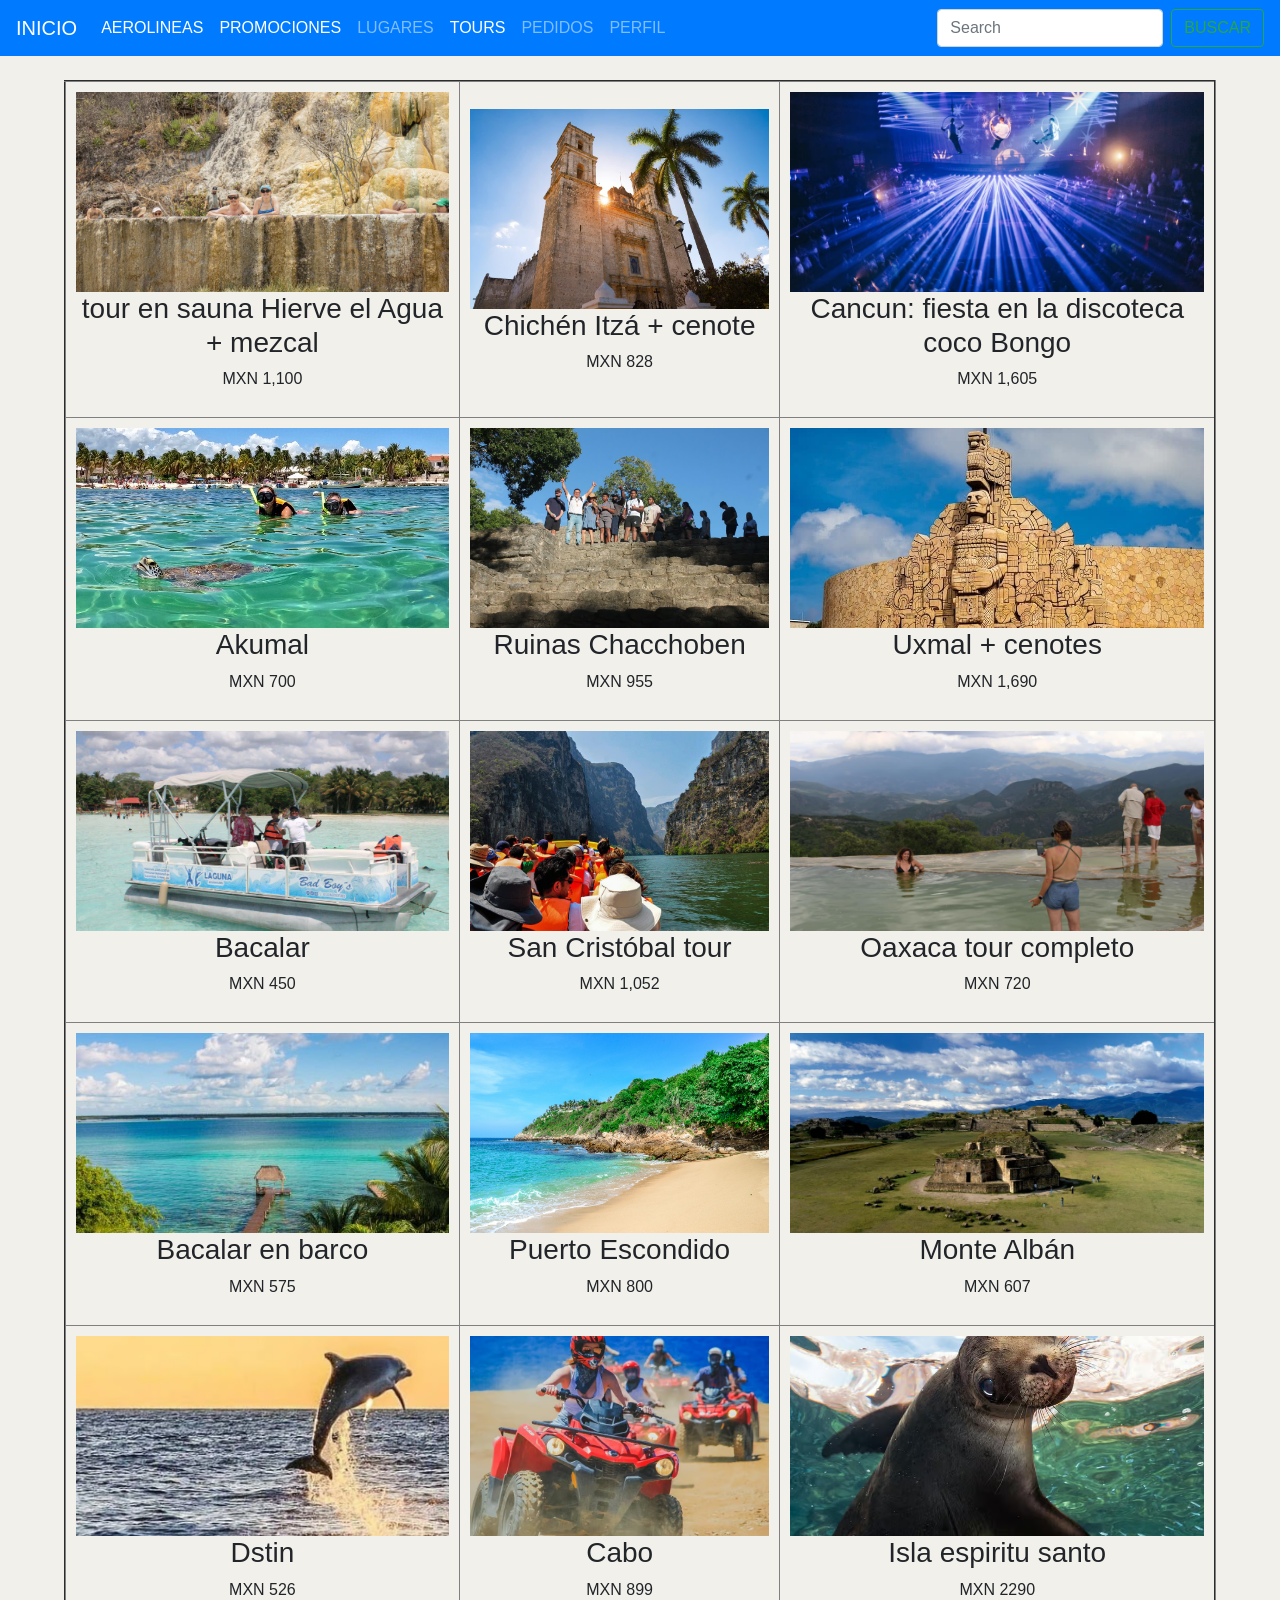
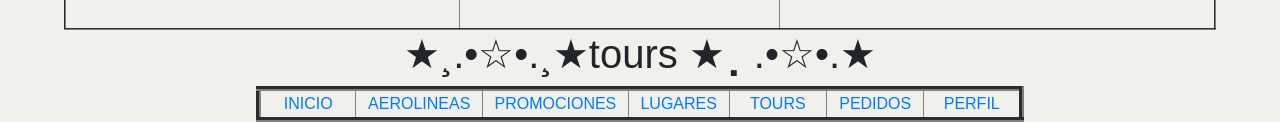
<file: GARCIAPAG4.html>
<!DOCTYPE html>
<html lang="es">
<head>
  <meta charset="UTF-8">
  <title>P&aacute;gina principal</title>
  <link rel="stylesheet" href="https://stackpath.bootstrapcdn.com/bootstrap/4.4.1/css/bootstrap.min.css" integrity="sha384-Vkoo8x4CGsO3+Hhxv8T/Q5PaXtkKtu6ug5TOeNV6gBiFeWPGFN9MuhOf23Q9Ifjh" crossorigin="anonymous">
  <style>
    .card { height: 320px; display: flex; flex-direction: column; justify-content: space-between; }
    body {
      background-color: #F2F0EB;
    }
    .img-tour {
      width: 100%;
      height: 200px;      
      object-fit: cover;
    }
  </style>
</head>
<body>

  <nav class="navbar navbar-expand-lg navbar-dark bg-primary">
    <a class="navbar-brand" href="index.html">INICIO</a>
    <button class="navbar-toggler" type="button" data-toggle="collapse" data-target="#navbarTogglerDemo02" aria-controls="navbarTogglerDemo02" aria-expanded="false" aria-label="Toggle navigation">
      <span class="navbar-toggler-icon"></span>
    </button>
    <div class="collapse navbar-collapse" id="navbarTogglerDemo02">
      <ul class="navbar-nav mr-auto mt-2 mt-lg-0">
        <li class="nav-item active">
          <a class="nav-link" href="GARCIApag1.html">AEROLINEAS<span class="sr-only">(current)</span></a>
        </li>
        <li class="nav-item active">
          <a class="nav-link" href="GARCIAPAG2.html">PROMOCIONES<span class="sr-only">(current)</span></a>
        </li>
        <li class="nav-item">
          <a class="nav-link" href="GARCIAPAG3.html">LUGARES</a>
        </li>
        <li class="nav-item active">
          <a class="nav-link" href="GARCIAPAG4.html">TOURS<span class="sr-only">(current)</span></a>
        </li>
        <li class="nav-item">
          <a class="nav-link" href="formulario.html">PEDIDOS</a>
        </li>
        <li class="nav-item">
          <a class="nav-link" href="PARCIAL 2/PRACTICAS CSS/PRACTICA 4 - INDEX/index.html">PERFIL</a>
        </li>
      </ul>
      <form class="form-inline my-2 my-lg-0">
        <input class="form-control mr-sm-2" type="search" placeholder="Search">
        <button class="btn btn-outline-success my-2 my-sm-0" type="submit">BUSCAR</button>
      </form>
    </div>
  </nav> 

  <br>

  <table width="90%" align="center" border="2" cellpadding="10">
    <tr align="center">
      <td>
        <a href="https://www.getyourguide.com/es-mx/municipio-oaxaca-de-juarez-l681/hierve-el-agua-mitla-arbol-del-tule-tapetes-destileria-de-mezcal-tour-t882014/?ranking_uuid=6a4c3bf5-9a4d-4a17-9f2c-3bab8d52c9d8">
          <img src="imagen/6.avif" class="img-tour">
        </a>
        <h3>tour en sauna Hierve el Agua + mezcal</h3>
        <p>MXN 1,100</p>
      </td>
      <td>
        <a href="https://www.getyourguide.com/es-mx/tecoh-l149739/visita-guiada-in-situ-a-chichen-itza-con-un-experto-local-certificado-t1069394/?ranking_uuid=913f45fb-ff46-47c1-8a9f-66e26c0c1f39">
          <img src="imagen/9.avif" class="img-tour">
        </a>
        <h3>Chichén Itzá + cenote</h3>
        <p>MXN 828</p>
      </td>
      <td>
        <a href="https://www.getyourguide.com/es-mx/cancun-l150/cancun-experiencia-en-la-discoteca-coco-bongo-t404040/?ranking_uuid=a1162d8c-a02d-4da9-9e39-545d318ba604">
          <img src="imagen/10.avif" class="img-tour">
        </a>
        <h3>Cancun: fiesta en la discoteca coco Bongo</h3>
        <p>MXN 1,605</p>
      </td>
    </tr>
    <tr align="center">
      <td>
        <a href="https://www.getyourguide.com/es-mx/akumal-l2807/akumal-nada-con-tortugas-y-en-corales-con-sesion-fotografica-de-recuerdos-t1172299/?ranking_uuid=865c0827-7fbf-4b69-8d67-b4804647ab70">
          <img src="imagen/33.jpg" class="img-tour">
        </a>
        <h3>Akumal</h3>
        <p>MXN 700</p>
      </td>
      <td>
        <a href="https://www.getyourguide.com/es-mx/mahahual-l168421/ruinas-mayas-de-chacchoben-desde-costa-maya-t601969/?ranking_uuid=1d2f312e-a840-440a-b600-34d9c8cfe777">
          <img src="imagen/1.avif" class="img-tour">
        </a>
        <h3>Ruinas Chacchoben</h3>
        <p>MXN 955</p>
      </td>
      <td>
        <a href="https://www.getyourguide.com/es-mx/uxmal-l114187/tour-uxmal-cenote-y-comida-tipica-saliendo-desde-merida-t1089437/?ranking_uuid=b33e7ed2-cd65-46c6-a06e-7434e9291fc8">
          <img src="imagen/merida, yucatan.jpg" class="img-tour">
        </a>
        <h3>Uxmal + cenotes</h3>
        <p>MXN 1,690</p>
      </td>
    </tr>
    <tr align="center">
      <td>
        <a href="https://www.getyourguide.com/es-mx/bacalar-l95624/bacalar-excursion-en-grupo-en-velero-con-bano-y-bebidas-t399586/?ranking_uuid=142002fc-bf38-4835-a73f-c9fda0fe4dfb">
          <img src="imagen/11.avif" class="img-tour">
        </a>
        <h3>Bacalar</h3>
        <p>MXN 450</p>
      </td>
      <td>
        <a href="https://www.getyourguide.com/es-mx/san-cristobal-de-las-casas-l2166/san-cristobal-canon-miradores-y-tour-por-chiapa-de-corzo-t112135/?ranking_uuid=3b62f2ea-db42-49d5-a997-071f34c6bc8f">
          <img src="imagen/22.avif" class="img-tour">
        </a>
        <h3>San Cristóbal tour</h3>
        <p>MXN 1,052</p>
      </td>
      <td>
        <a href="https://www.getyourguide.com/es-mx/municipio-oaxaca-de-juarez-l681/oaxaca-tour-del-dia-de-muertos-t291885/?ranking_uuid=095633f7-1066-47cf-ade4-d6310490d977">
          <img src="imagen/7.avif" class="img-tour">
        </a>
        <h3>Oaxaca tour completo</h3>
        <p>MXN 720</p>
      </td>
    </tr>
    <tr align="center">
      <td>
        <a href="https://www.getyourguide.com/es-mx/bacalar-l95624/bacalar-excursion-en-barco-de-3-horas-con-bano-y-bebidas-t399629/?ranking_uuid=be35ff08-5c52-43d0-b921-855ed2edea5c">
          <img src="imagen/bacalar.jpeg" class="img-tour">
        </a>
        <h3>Bacalar en barco</h3>
        <p>MXN 575</p>
      </td>
      <td>
        <a href="https://www.getyourguide.com/es-mx/puerto-escondido-l32155/puerto-escondido-tour-en-barco-para-ver-delfines-y-vida-marina-t448622/?ranking_uuid=b21328de-286c-4ffc-9e49-9eb49ed2ba2d">
          <img src="imagen/4.jpg" class="img-tour">
        </a>
        <h3>Puerto Escondido</h3>
        <p>MXN 800</p>
      </td>
      <td>
        <a href="https://www.getyourguide.com/es-mx/municipio-oaxaca-de-juarez-l681/oaxaca-de-juarez-tour-de-medio-dia-por-monte-alban-t570678/?ranking_uuid=5f0eb866-21d2-4bd0-a2b8-da3564fe4c5c">
          <img src="imagen/2.avif" class="img-tour">
        </a>
        <h3>Monte Albán</h3>
        <p>MXN 607</p>
      </td>
    </tr>
    <tr align="center">
      <td>
        <a href="https://www.getyourguide.com/es-mx/destin-l32166/destin-crucero-para-avistar-delfines-t462808/?ranking_uuid=97da1d17-20db-44b7-a85d-4fe20a20af3c">
          <img src="imagen/destin.avif" class="img-tour">
        </a>
        <h3>Dstin</h3>
        <p>MXN 526</p>
      </td>
      <td>
        <a href="https://www.getyourguide.com/es-mx/cabo-san-lucas-l306/cabo-excursion-individual-en-quad-por-la-playa-y-el-desierto-con-cata-de-tequila-t558908/?ranking_uuid=4e10c25f-73ed-483b-89ac-57fa60e900e0">
          <img src="imagen/cabo.avif" class="img-tour">
        </a>
        <h3>Cabo</h3>
        <p>MXN 899</p>
      </td>
      <td>
        <a href="https://www.getyourguide.com/es-mx/la-paz-mexico-l2930/isla-espiritu-santo-aventura-de-snorkel-con-leones-marinos-t698824/?ranking_uuid=4e10c25f-73ed-483b-89ac-57fa60e900e0">
          <img src="imagen/uwu.avif" class="img-tour">
        </a>
        <h3>Isla espiritu santo</h3>
        <p>MXN 2290</p>
      </td>
    </tr>
  </table>

  <h1 align="center">★¸.•☆•.¸★tours ★⡀.•☆•.★ </h1>

  <table width="60%" align="center" border="5">
    <tr align="center">
      <td width="10%"><a href="index.html">INICIO</a></td>
      <td width="10%"><a href="GARCIApag1.html">AEROLINEAS</a></td>
      <td width="10%"><a href="GARCIAPAG2.html">PROMOCIONES</a></td>
      <td width="10%"><a href="GARCIAPAG3.html">LUGARES</a></td>
      <td width="10%"><a href="GARCIAPAG4.html">TOURS</a></td>
      <td width="10%"><a href="formulario.html">PEDIDOS</a></td>
      <td width="10%"><a href="PARCIAL 2/practicas CCS/PRACTICA 4 - BIOGRAFIA/index-1.html">PERFIL</a></td>    
    </tr>
  </table>

  <script src="https://code.jquery.com/jquery-3.4.1.slim.min.js" integrity="sha384-J6qa4849blE2+poT4WnyKhv5vZF5SrPo0iEjwBvKU7imGFAV0wwj1yYfoRSJoZ+n" crossorigin="anonymous"></script>
  <script src="https://cdn.jsdelivr.net/npm/popper.js@1.16.0/dist/umd/popper.min.js" integrity="sha384-Q6E9RHvbIyZFJoft+2mJbHaEWldlvI9IOYy5n3zV9zzTtmI3UksdQRVvoxMfooAo" crossorigin="anonymous"></script>
  <script src="https://stackpath.bootstrapcdn.com/bootstrap/4.4.1/js/bootstrap.min.js" integrity="sha384-wfSDF2E50Y2D1uUdj0O3uMBJnjuUD4Ih7YwaYd1iqfktj0Uod8GCExl3Og8ifwB6" crossorigin="anonymous"></script>

</body>
</html>
</file>
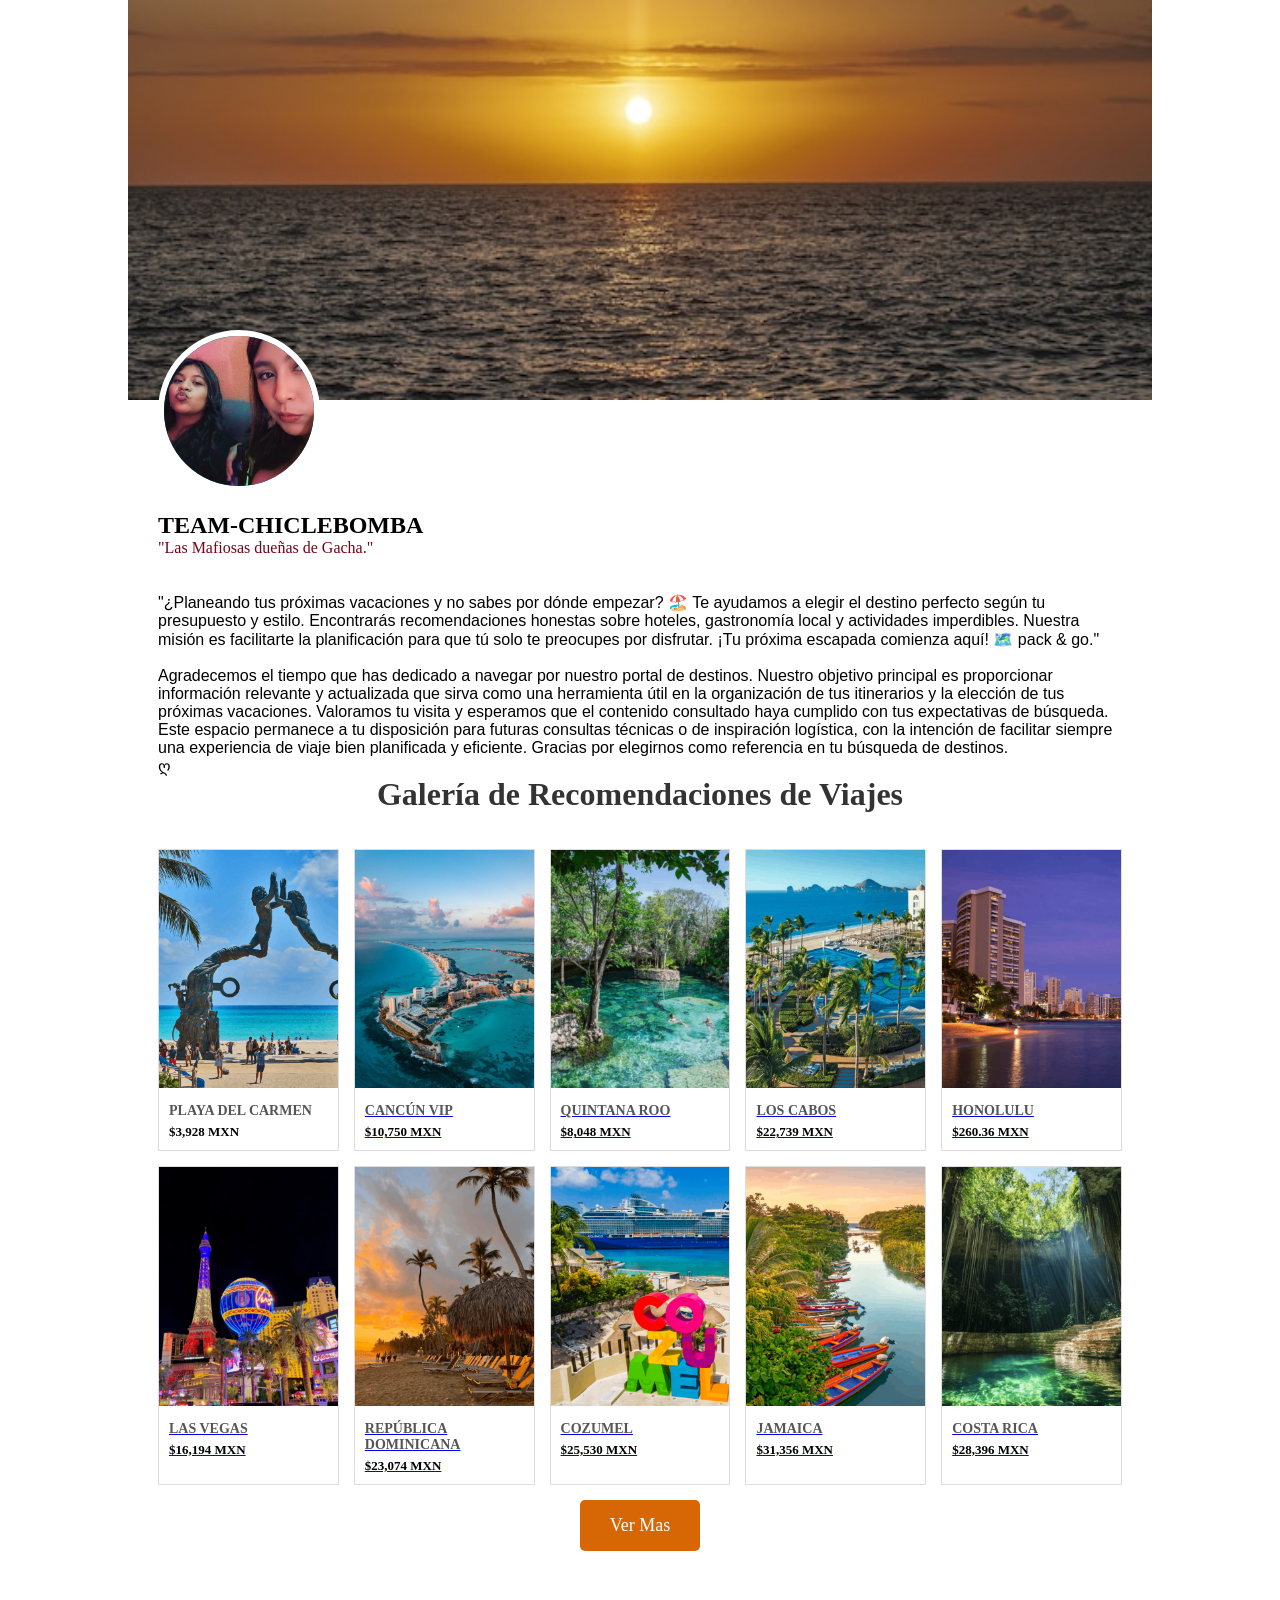
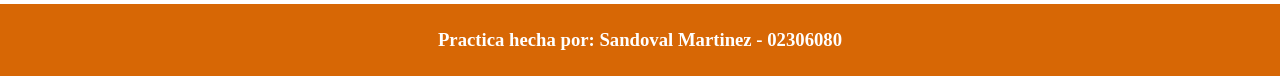
<file: PARCIAL 2/practicas CCS/PRACTICA 4 - BIOGRAFIA/index-1.html>
<!DOCTYPE html>
<html lang="en">
    <head>
        <meta charset="UTF-8">
        <meta name="viewport" content="width=device-width, initial-scale=1.0">
        <title>Práctica 4 - biografia</title>
        <link rel="stylesheet" href="css/estilos-1.css">
    </head>    
    <body>
        <div class="contenedor">
            <header>

            </header>

            <main>
                <div class="foto">
                    <img src="img/cilantro.png" alt="">
                </div>
                <div class="texto">
                    <h2 style="font-family: Georgia, 'Times New Roman', Times, serif;">TEAM-CHICLEBOMBA</h2>
                    <p style="color:rgb(116, 4, 25)" style="font-family:fantasy;">"Las Mafiosas dueñas de Gacha."</p><br></br>

                    <p style="font-family:Arial, Helvetica, sans-serif;">"¿Planeando tus próximas vacaciones y no sabes por dónde empezar? 🏖️ Te ayudamos a elegir el destino perfecto según tu presupuesto y estilo. Encontrarás recomendaciones honestas sobre hoteles, gastronomía local y actividades imperdibles. Nuestra misión es facilitarte la planificación para que tú solo te preocupes por disfrutar. ¡Tu próxima escapada comienza aquí! 🗺️ pack & go."<br></br>

                    <p style="font-family: Arial, Helvetica, sans-serif;">Agradecemos el tiempo que has dedicado a navegar por nuestro portal de destinos. Nuestro objetivo principal es proporcionar información relevante y actualizada que sirva como una herramienta útil en la organización de tus itinerarios y la elección de tus próximas vacaciones. Valoramos tu visita y esperamos que el contenido consultado haya cumplido con tus expectativas de búsqueda. Este espacio permanece a tu disposición para futuras consultas técnicas o de inspiración logística, con la intención de facilitar siempre una experiencia de viaje bien planificada y eficiente. Gracias por elegirnos como referencia en tu búsqueda de destinos.</p>
                    
                </div>
                    <p>  ღ </p>
                    <h1 style="font-family: Georgia, 'Times New Roman', Times, serif;">Galería de Recomendaciones de Viajes</h1><br></br>

    <div class="contenedor-grid">
        <div class="producto">
            <a href="https://www.expedia.mx/Playa-Del-Carmen-Hoteles-Petit-Lafitte-Hotel.h1856063.Informacion-Hotel?chkin=2026-05-26&chkout=2026-05-27&x_pwa=1&rfrr=HSR&pwa_ts=1778631012985&referrerUrl=aHR0cHM6Ly93d3cuZXhwZWRpYS5teC9Ib3RlbC1TZWFyY2g%3D&useRewards=false&rm1=a2&regionId=601751&destination=Playa+del+Carmen%2C+Quintana+Roo%2C+M%C3%A9xico&destType=MARKET&latLong=20.629571%2C-87.073173&poi=20.62809%2C-87.06850%3A6159559&room_views_group=beach_room_view&sort=RECOMMENDED&top_dp=3928&top_cur=MXN&userIntent=&selectedRoomType=210901642&selectedRatePlan=406306704&categorySearch=any_option&searchId=ca82177e-2c65-400e-9205-da368ecb754b" class="enlace-invisible">
            <img src="img/PlayaCarmen.png" alt="Chamarra">
            <div class="info">
                <h3>Playa del Carmen</h3>
                <p>$3,928 MXN</p>
             </div>
            </a>
    </div>
        <div class="producto"><a href="https://www.expedia.mx/Hotel-Search?misId=AgirnZHxnPfyh38Qno29oMXVifqfASC60epu%7EARIEGgIIAhoxCAESFgoDVElKGNSSqQIqCjIwMjYtMDYtMTMSFQoDQ1VOGJv-CioKMjAyNi0wNi0xNw&packageType=fh&searchProduct=hotel&adults=2&sort=recommended&selected=101422488&pinnedHotelId=101422488&tripType=ROUND_TRIP&cabinClass=COACH&startDate=2026-06-13&endDate=2026-06-17&regionId=179995&destination=Canc%C3%BAn%2C+Quintana+Roo%2C+M%C3%A9xico&origin=Tijuana%2C+Baja+California+Norte%2C+M%C3%A9xico+%28TIJ-A.+Internacional+General+Abelardo+L.+Rodr%C3%ADguez%29"><img src="img/viajecan.png" alt=""><div class="info"><h3>Cancún VIP</h3><p>$10,750 MXN</p></a></div></div>
        <div class="producto"><a href="https://www.expedia.mx/Puerto-Morelos-Hoteles-Casa-Catalina.h127772507.Informacion-Hotel?startDate=2026-06-13&endDate=2026-06-17&x_pwa=1&rfrr=HSR&pwa_ts=1778626661838&referrerUrl=aHR0cHM6Ly93d3cuZXhwZWRpYS5teC9Ib3RlbC1TZWFyY2g%3D&useRewards=false&rm1=a2&regionId=179995&destination=Canc%C3%BAn%2C+Quintana+Roo%2C+M%C3%A9xico&destType=MARKET&selected=101422488&latLong=21.161907%2C-86.851524&sort=RECOMMENDED&top_dp=16095.84&top_cur=MXN&userIntent=&origin=Tijuana%2C+Baja+California+Norte%2C+M%C3%A9xico+%28TIJ-A.+Internacional+General+Abelardo+L.+Rodr%C3%ADguez%29&tripType=ROUND_TRIP&cabinClass=COACH&misId=AgiHmfXbsert8dYBENbu_IbR0duiqwEgwdHqbg%7EARIEGgIIAhoxCAESFgoDVElKGNSSqQIqCjIwMjYtMDYtMTMSFQoDQ1VOGJv-CioKMjAyNi0wNi0xNw&packageType=fh&selectedRoomType=328392303&selectedRatePlan=408782451&mipt=AQoDTVhOEigKBggCEICxXhIGCAIQgLFeGgYIAhDwv20iBggCENinSCoGCAIQqIkWGiwKBggBEPCaChIGCAEQ8JoKGgYIARCwoAQiBggBEMD6BSoCCAEyBggBEMD6BQ&searchId=ef1fcbba-dace-470c-8766-ad3670dceeaa"><img src="img/QuintanaRoo.png" alt=""><div class="info"><h3> Quintana Roo</h3><p>$8,048 MXN</p></a></div></div>
        <div class="producto"><a href="https://www.expedia.mx/Los-Cabos-Hoteles-Vista-Encantada-Spa-Resort-Residences.h37878452.Informacion-Hotel?startDate=2026-06-12&endDate=2026-06-19&x_pwa=1&rfrr=HSR&pwa_ts=1778629064763&referrerUrl=aHR0cHM6Ly93d3cuZXhwZWRpYS5teC9Ib3RlbC1TZWFyY2g%3D&useRewards=false&rm1=a2&regionId=8650&destination=San+Jos%C3%A9+del+Cabo%2C+Baja+California+Sur%2C+M%C3%A9xico&destType=MARKET&selected=37878452&latLong=23.063656%2C-109.702438&sort=RECOMMENDED&top_dp=45390.26&top_cur=MXN&userIntent=&origin=Tijuana%2C+Baja+California+Norte%2C+M%C3%A9xico+%28TIJ-A.+Internacional+General+Abelardo+L.+Rodr%C3%ADguez%29&tripType=ROUND_TRIP&cabinClass=COACH&misId=AgikgZn02qOA8fwBELDd3fLQ5fHXmAEgqOTqbg%7EARIEGgIIAhowCAESFgoDVElKGNSSqQIqCjIwMjYtMDYtMTISFAoDU0pEGMpDKgoyMDI2LTA2LTE5&packageType=fh&selectedRoomType=219954460&selectedRatePlan=286225101&mipt=AQoDTVhOEjcKBwgCEOa32gMSBwgCEIaz4QMaBwgCEKzzkgsiBwgCEPrc1QIqBwgCEOzahAE6BggCEKD7BkABGiwKBggCEJ7XSBIGCAIQntdIGgYIAhCysB4iBggBEL6dBCoCCAEyBggBEL6dBA&searchId=8b022d55-854d-4878-9485-3d4475bd62c9"><img src="img/LosCabos.png" alt=""><div class="info"><h3>Los Cabos</h3><p>$22,739 MXN</p></a></div></div>
        <div class="producto"><a href="https://www.expedia.mx/Honolulu-Hoteles-The-Kahala-Hotel-Resort.h28496.Informacion-Hotel?chkin=2026-05-26&chkout=2026-05-27&x_pwa=1&rfrr=HSR&pwa_ts=1778630526198&referrerUrl=aHR0cHM6Ly93d3cuZXhwZWRpYS5teC9Ib3RlbC1TZWFyY2g%3D&useRewards=false&rm1=a2&regionId=1488&destination=Honolul%C3%BA%2C+Haw%C3%A1i%2C+Estados+Unidos&destType=MARKET&neighborhoodId=553248635976480846&latLong=21.306944%2C-157.858337&room_views_group=resort_room_view&travelerType=family_friendly&sort=RECOMMENDED&top_dp=13816&top_cur=MXN&userIntent=&selectedRoomType=6235&selectedRatePlan=6235&categorySearch=any_option&searchId=882fa478-d00b-48f0-906b-7547c5ca5ee6"><img src="img/Honolulu.png" alt=""><div class="info"><h3>Honolulu</h3><p>$260.36 MXN</p></a></div></div>
        <div class="producto"><a href="https://www.despegar.com.mx/trip/accommodations/results/PCc28141c4376b460e8cced0ca44c37c0529643861?searchParams=RkgvQ0lUXzQ0NzQvQ0lUXzM5NDQvMjAyNi0wNy0xMC8yMDI2LTA3LTE2L0NJVF8zOTQ0LzIwMjYtMDctMTAvMjAyNi0wNy0xNi8yfEgxOkgsRjA6RixYUzpYUw%3D%3D&flow=FH&tripItem=H1&stepNum=0&from=recommendation&from=recommendation&deviceType=DESKTOP&rs=SUCCESS&priceDate=1778631665758&searchId=aaac62e2-5515-47a1-884f-5d5e3a3f712a&abcv=YWJjdi1mb3JjZWRHRFM9dHJ1ZQ&package_id=80adda949b1f7807bd8786de472c56a8be8837b4c94f22534078cfea4366a61c&clickedPrice=MXN_7959&hotelid=2359911&tp=eyJJbnMiOjE3Nzg2MzE3MDQ3NTYsIklyIjoxMDMyOX0%3D"><img src="img/LasVegas.png" alt=""><div class="info"><h3>Las Vegas</h3><p>$16,194 MXN</p></a></div></div>
        <div class="producto"><a href="hhttps://www.pricetravel.com/es/paquetes/zemi-miches-all-inclusive-resort-curio-collection-by-hilton_a521045/hotel-detalle"><img src="img/RepúblicaD.png"><div class="info"><h3>República Dominicana</h3><p>$23,074 MXN</p></a></div></div>
        <div class="producto"><a href="https://www.pricetravel.com/es/paquetes/cozumel-palace_a100162/hotel-detalle?returningFromAirport=CZM&returningPlaceId=69399&startingFromAirport=MEX&startingPlaceId=55657&selectedOutputDestination=MEX&selectedReturnDestination=CZM&DaysInAdvance=15&Nights=4"><img src="img/Cozumel.png" alt=""><div class="info"><h3>Cozumel</h3><p>$25,530 MXN</p></a></div></div>
        <div class="producto"><a href="https://www.pricetravel.com/es/paquetes/moon-palace-jamaica_a103945/hotel-detalle?returningFromAirport=MBJ&returningPlaceId=69445&startingFromAirport=MEX&startingPlaceId=55657&selectedOutputDestination=MEX&selectedReturnDestination=MBJ&DaysInAdvance=15&Nights=4"><img src="img/Jamaica.png" alt=""><div class="info"><h3>Jamaica</h3><p>$31,356 MXN</p></a></div></div>
        <div class="producto"><a href="https://www.pricetravel.com/es/paquetes/riu-palace-costa-rica_a108525/hotel-detalle?returningFromAirport=LIR&returningPlaceId=88686&startingFromAirport=MEX&startingPlaceId=55657&selectedOutputDestination=MEX&selectedReturnDestination=LIR&DaysInAdvance=15&Nights=5"><img src="img/CostaRica.png" alt=""><div class="info"><h3>Costa Rica</h3><p>$28,396 MXN</p></a></div></div>
    </div>

    </body>
                    
                    <div class="boton">
                        <td><a href="https://sandovalm8.github.io/Viajes-Sandoval-Garcia/index.html">Ver Mas</a><br></td>
                   </div>
               </div>

            </main>

            <footer>
                <h3>Practica hecha por: Sandoval Martinez - 02306080</h3>
            </footer>
        </div>
</body>
</html>
</file>
<file: PARCIAL 2/practicas CCS/PRACTICA 4 - BIOGRAFIA/css/estilos-1.css>
*{
    padding:0;
    margin:0;
}

body{
    font-family: "Calibri light";  
}

.contenedor{
    background: rgb(15, 16, 17);
    width: 80%;
    margin: auto;
}

header{
    height: 400px;
    background-image: url("../img/portada.jpeg");
    background-position: center;
    background-size: cover;
}

main{
    background: white;
    padding: 20px 30px;
}

main .foto{
    width: 150px;
    height: 150px;
    background-color: teal;
    border-radius: 50%;
    margin: -90px 0 20px 0;
    border: 6px solid #ffffff;

}

h1 {
    text-align: center;
    color: #333;
}

/* Contenedor Principal con Grid */
.contenedor-grid {
    display: grid;
    /* Crea exactamente 5 columnas de igual tamaño */
    grid-template-columns: repeat(5, 1fr); 
    /* Margen entre las "cajas" (Propiedad Margin del Modelo de Caja) */
    gap: 15px; 
    max-width: 1200px;
    margin: 0 auto; /* Centra la tabla en la pantalla */
}

/* Estilo de cada "Caja" de producto */
.producto {
    border: 1px solid #ddd;
    background: #fff;
    display: flex;
    flex-direction: column;
    transition: transform 0.2s;
}

.producto:hover {
    border-color: #999;
    transform: translateY(-5px); /* Efecto sutil al pasar el mouse */
}

/* Ajuste de Imágenes */
.producto img {
    width: 100%;
    height: auto;
    display: block;
    object-fit: cover;
}

/* Información inferior */
.info {
    padding: 10px;
    text-align: left;
}

.info h3 {
    font-size: 14px;
    margin: 5px 0;
    text-transform: uppercase;
    color: #555;
}

.info p {
    font-size: 13px;
    font-weight: bold;
    margin: 0;
    color: #000;
}


.enlace-invisible {
    text-decoration: none;
    color:inherit;
    display: flex;
    flex-direction: column;
    height: 100%;
}


/****Boton*****/


.boton a{
    background: #d76705;
    text-decoration: none; /*quita subrayado*/
    color:white;
    font-size: 18px;
    display: block;
    padding: 15px 10px;
    border-radius: 5px;
    width:100px;
    margin:15px auto;
    text-align:center;
}

.boton a:hover{
    background: rgb(138, 90, 6);
}

/******FOOTER******/
footer{
    background: #020202;
    padding: 30px;

}

footer p{
    color:white;
    text-align: center;
}

main .foto img{
    width:100%;
    border-radius:50%;

}

footer{
    background: #d76705;
    text-align: center;
    padding: 25px;
    color: #ffffff
}
</file>
